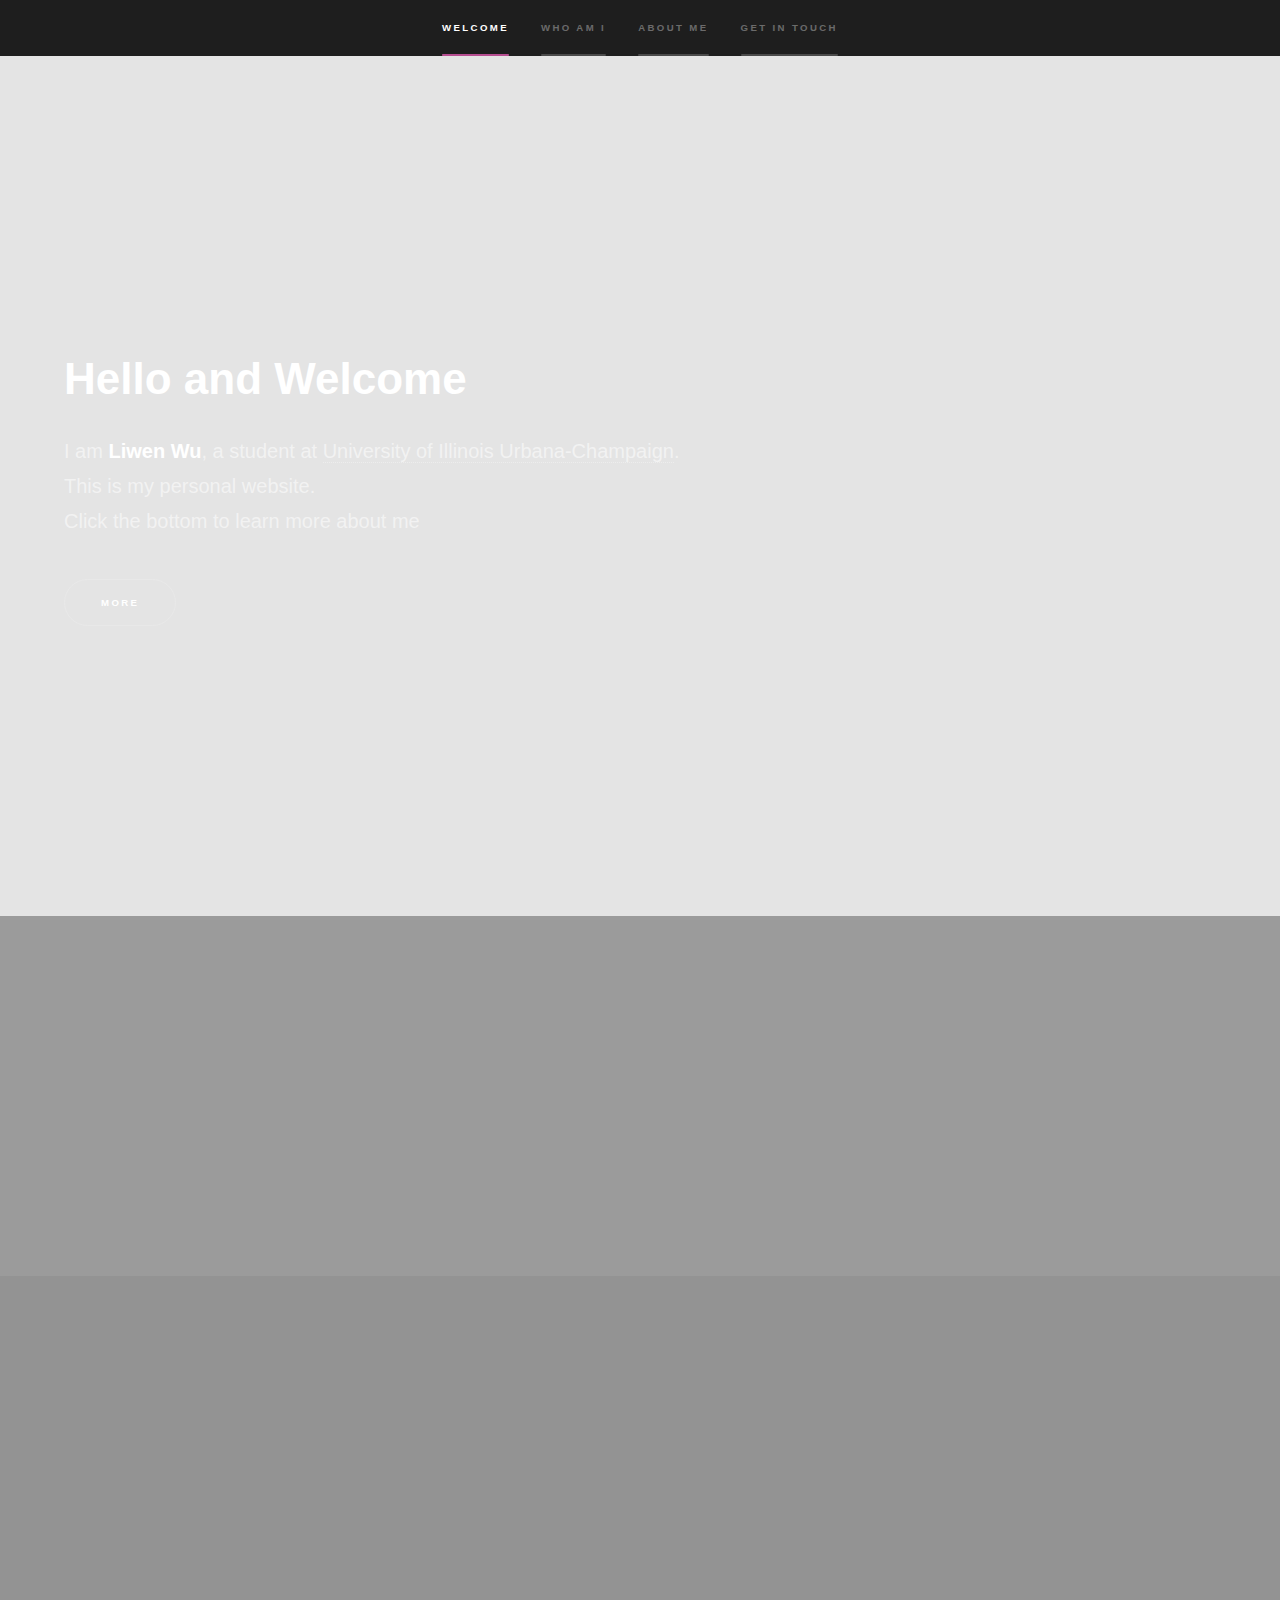
<file: index.html>
<!DOCTYPE HTML>
<html>
	<head>
		<title>Liwen Wu</title>
		<meta charset="utf-8" />
		<meta name="viewport" content="width=device-width, initial-scale=1" />
		<!--[if lte IE 8]><script src="assets/js/ie/html5shiv.js"></script><![endif]-->
		<link rel="stylesheet" href="assets/css/main.css" />
		<!--[if lte IE 9]><link rel="stylesheet" href="assets/css/ie9.css" /><![endif]-->
		<!--[if lte IE 8]><link rel="stylesheet" href="assets/css/ie8.css" /><![endif]-->
		<link rel="stylesheet" href="assets/css/divcss5.css" />
	</head>
	<body>

		<!-- Sidebar -->
			<section id="sidebar">
				<div class="inner">
					<nav>
						<ul>
							<li><a href="#intro">Welcome</a></li>
							<li><a href="#one">Who am I</a></li>
							<li><a href="#two">About me</a></li>
							<li><a href="#three">Get in touch</a></li>
						</ul>
					</nav>
				</div>
			</section>

		<!-- Wrapper -->
			<div id="wrapper">

				<!-- Intro -->
					<section id="intro" class="wrapper style1 fullscreen fade-up">
						<div class="inner">
							<h1>Hello and Welcome</h1>
							<p>I am <strong>Liwen Wu</strong>, a student at 
<a href="https://www.illinois.edu/">University of Illinois Urbana-Champaign</a>.<br />
							This is my personal website.<br/>
Click the bottom to learn more about me</p>
							<ul class="actions">
								<li><a href="#one" class="button scrolly">More</a></li>
							</ul>
						</div>
					</section>

				<!-- One -->
					<section id="one" class="wrapper style2 spotlights">
						<section>
							<div class="content">
								<div class="inner">
									<h2>Where am I from</h2>
									<p>I am from the south of China, Hubei province <br/>
Previously, I do the internship job at the local environmental monitorring station for sample analysis.</p>
								</div>
							</div>
						</section>
						<section>
							<div class="content">
								<div class="inner">
									<h2>Where am I now</h2>
									<p>Now, I'm a freshmen at the <a href = "https//www.illinois.edu">University of Illinois Urbana-Champaign</a>.<br/>
I'm studying in Computer Science <br/>
student at the <a href ="http://cs.illinois.edu"> University of Illinois</a> <br/>
Currently enrolled in <a href = "https://cs125.cs.illinois.edu/"> CS125</a> class.</p>
								</div>
							</div>
						</section>
					</section>

				<!-- Two -->
					<section id="two" class="wrapper style3 fade-up">
						<div class="inner">
							<h2>About me</h2>
							<p>I devote to work in the field of <a  href = "https://en.wikipedia.org/wiki/Computer_graphics">Coumputer Graphics </a>.<br/>
 <br/>
I'm also fascinating about the <a href = "https://en.wikipedia.org/wiki/3D_printing">3D printing technology</a><br/>
Here are some of my <a href ="elements.html">previous work.</a><br/>
 <br/>
As a hobby, I am focusing on the study in the Mathematical field of <a href ="https://en.wikipedia.org/wiki/Functional_analysis">functional analysis</a>, <br/>
<a href ="https://en.wikipedia.org/wiki/Partial_differential_equation">partial differential equation</a>, <a href= "https://en.wikipedia.org/wiki/Category:Differential_geometry">differential geometry<a/>,
<a href ="https://en.wikipedia.org/wiki/Topology"> topology</a>,<br/>
<a href = "https://en.wikipedia.org/wiki/Algebraic_structure">algebraic structure</a> and their application in Physics and Computer Science.<br/>
I'm very happy to meet people who has the same interests. <a href="#three" class="scrolly">Contact me</a> here.</p>						
						</div>
					</section>

				<!-- Three -->
					<section id="three" class="wrapper style1 fade-up">
						<div class="inner">
							<h2>Get in touch</h2>
							<p>Here are the ways you can get in touch with me.<br/>
I'm always looking forward to make friends. If you like,<br/>
you could find me in these ways.</p>
								<section>
									<ul class="contact">
										<li>
											<h3>Address</h3>
											<span>405E John Street.<br />
											Champaign, IL 61820</span>
										</li>
										<li>
											<h3>Email</h3>
											<span>liwenwu2@illinois.edu</span>
										</li>
										<li>
											<h3>Phone</h3>
											<span>(217) 904-6871</span>
										</li>
										<li>
											<h3>Social</h3>
											<ul class="icons">
												<li><a href="https://www.facebook.com/profile.php?id=100020570851340" class="fa-facebook"><span class="label">Facebook</span></a></li>
												<li><a href="https://github.com/liwenwu2" class="fa-github"><span class="label">GitHub</span></a></li>
											</ul>
										</li>
									</ul>
								</section>
							</div>
						</div>
					</section>

			</div>

		<!-- Footer -->
			<footer id="footer" class="wrapper style1-alt">
				<div class="inner">
					<ul class="menu">
						<li>&copy; Liwen Wu | University of Illinois at Urbana Champaign</li>
					</ul>
				</div>
			</footer>

		<!-- Scripts -->
			<script src="assets/js/jquery.min.js"></script>
			<script src="assets/js/jquery.scrollex.min.js"></script>
			<script src="assets/js/jquery.scrolly.min.js"></script>
			<script src="assets/js/skel.min.js"></script>
			<script src="assets/js/util.js"></script>
			<!--[if lte IE 8]><script src="assets/js/ie/respond.min.js"></script><![endif]-->
			<script src="assets/js/main.js"></script>

	</body>
</html>
</file>
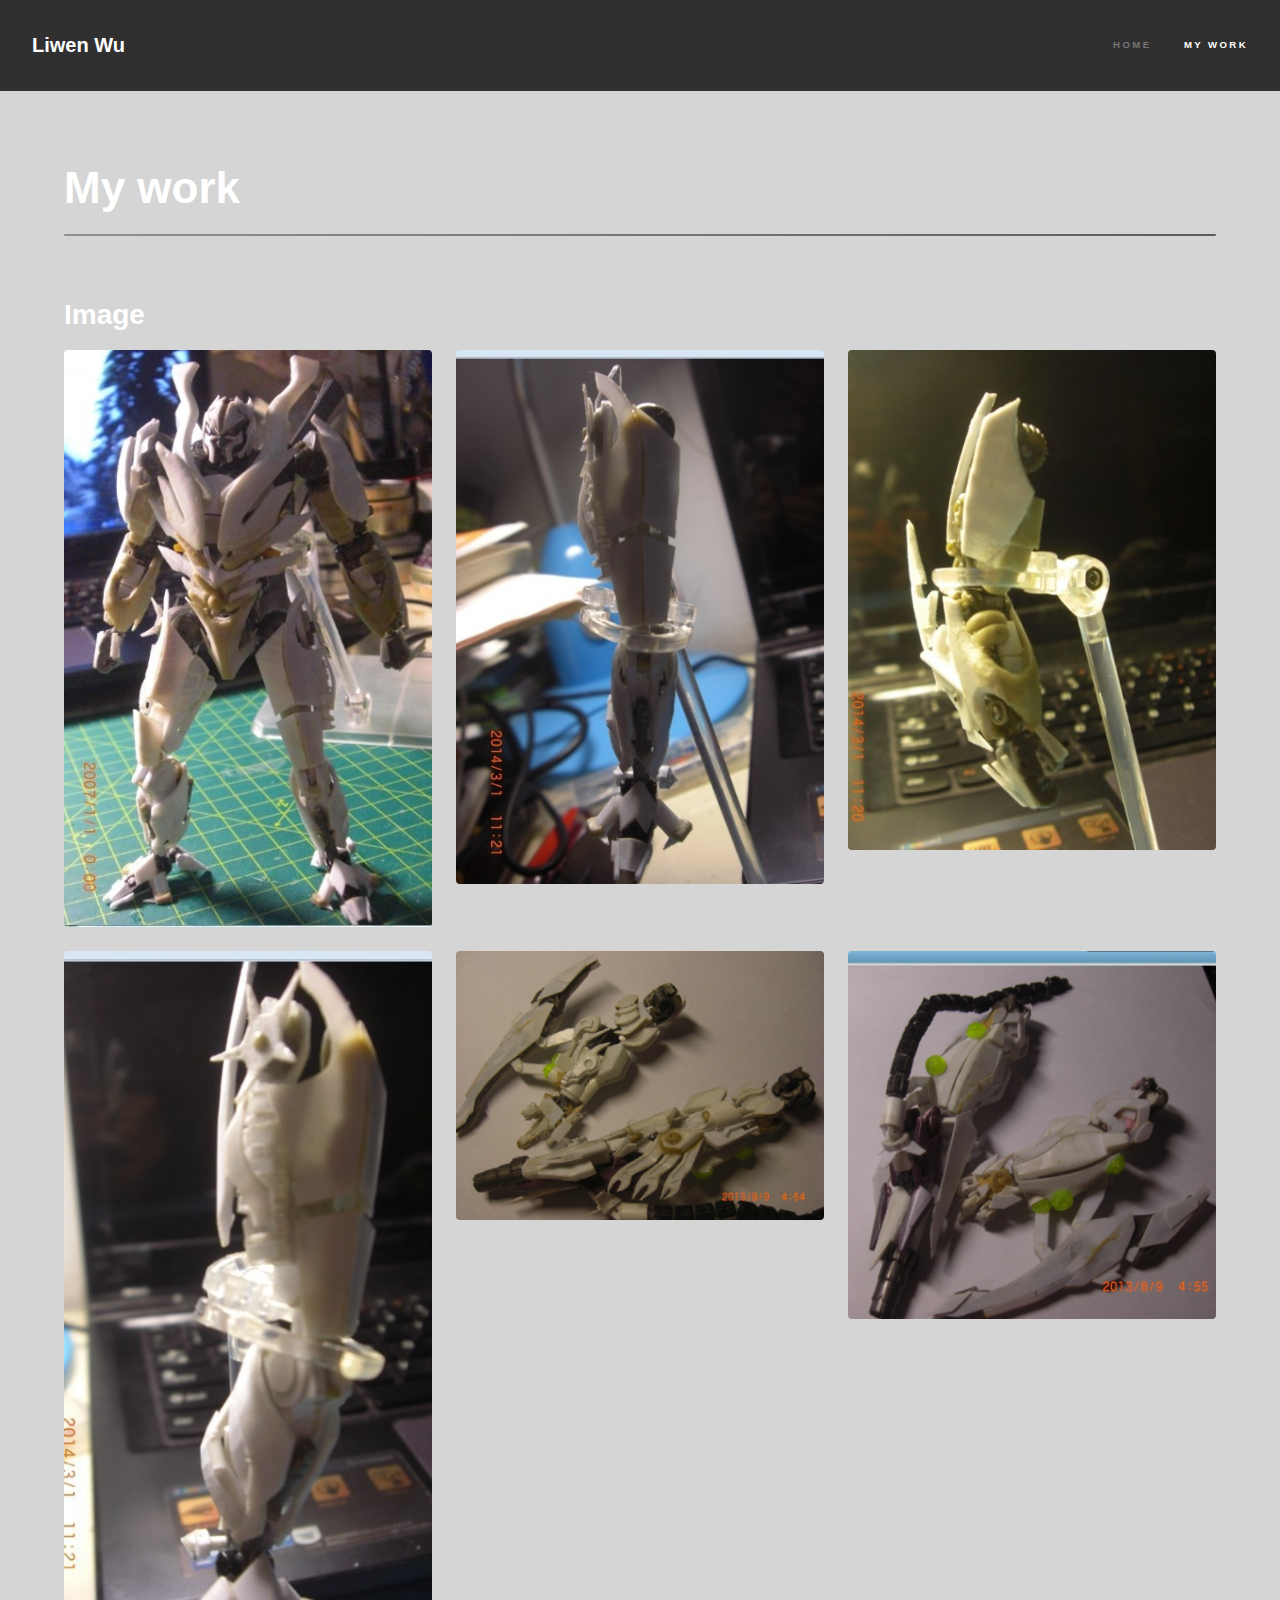
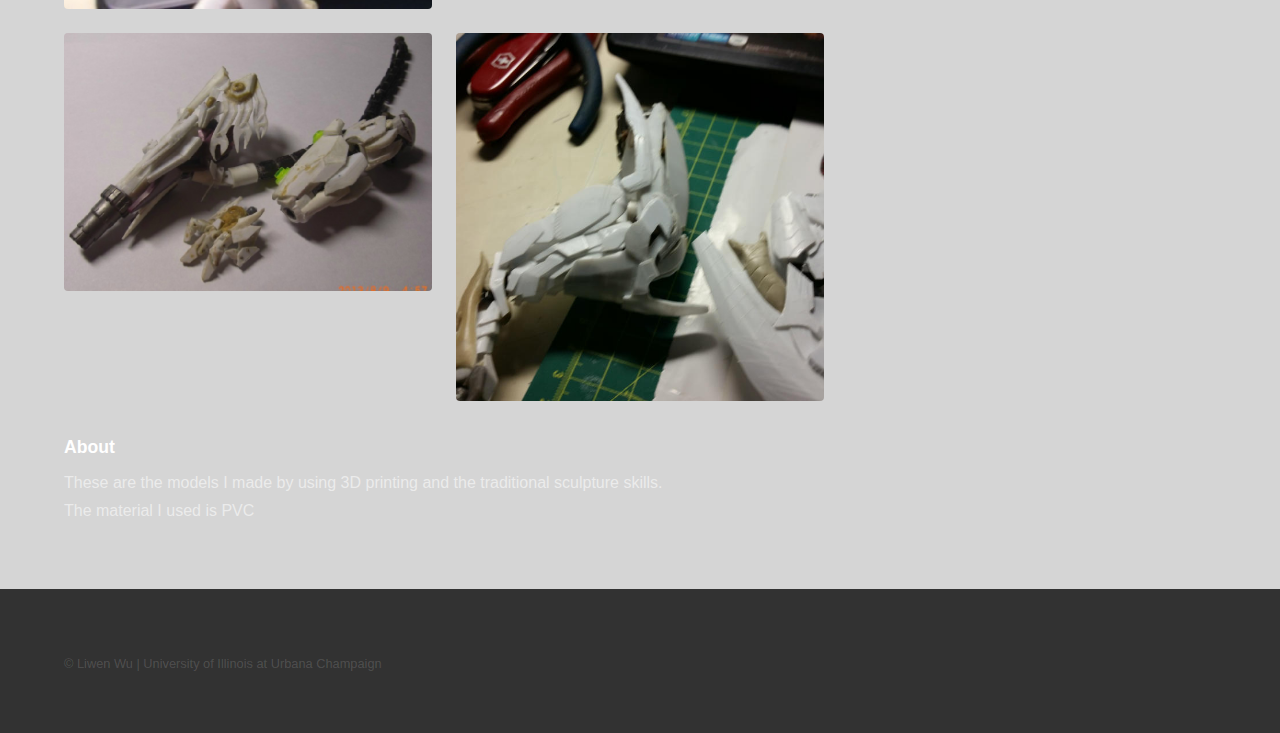
<file: elements.html>
﻿<!DOCTYPE HTML>
<!--
	Hyperspace by HTML5 UP
	html5up.net | @n33co
	Free for personal and commercial use under the CCA 3.0 license (html5up.net/license)
-->
<html>
	<head>
		<title>Liwen Wu</title>
		<meta charset="utf-8" />
		<meta name="viewport" content="width=device-width, initial-scale=1" />
		<!--[if lte IE 8]><script src="assets/js/ie/html5shiv.js"></script><![endif]-->
		<link rel="stylesheet" href="assets/css/main.css" />
		<!--[if lte IE 9]><link rel="stylesheet" href="assets/css/ie9.css" /><![endif]-->
		<!--[if lte IE 8]><link rel="stylesheet" href="assets/css/ie8.css" /><![endif]-->
	</head>
	<body>

		<!-- Header -->
			<header id="header">
				<a href="index.html" class="title">Liwen Wu</a>
				<nav>
					<ul>
						<li><a href="index.html">Home</a></li>
						<li><a href="elements.html"  class="active">My work</a></li>
					</ul>
				</nav>
			</header>

		<!-- Wrapper -->
			<div id="wrapper">

				<!-- Main -->
					<section id="main" class="wrapper">
						<div class="inner">
							<h1 class="major">My work</h1>

							<!-- Image -->
								<section>
									<h2>Image</h2>
									<div class="box alt">
										<div class="row uniform">
											<div class="4u"><span class="image fit"><img src="images/psb (5).jpg" alt="" /></span></div>
											<div class="4u"><span class="image fit"><img src="images/psb (2).jpg" alt="" /></span></div>
											<div class="4u$"><span class="image fit"><img src="images/psb (3).jpg" alt="" /></span></div>
											<div class="4u"><span class="image fit"><img src="images/psb (4).jpg" alt="" /></span></div>
											<div class="4u"><span class="image fit"><img src="images/psb (6).jpg" alt="" /></span></div>
											<div class="4u$"><span class="image fit"><img src="images/psb (7).jpg" alt="" /></span></div>
											<div class="4u"><span class="image fit"><img src="images/psb (8).jpg" alt="" /></span></div>
											<div class="4u"><span class="image fit"><img src="images/psb.jpg" alt="" /></span></div>
										</div>
									</div>
									<h3>About</h3>
									<p>These are the models I made by using 3D printing and the traditional sculpture skills.<br/>
The material I used is PVC</p>
								</section>

						</div>
					</section>

			</div>

		<!-- Footer -->
			<footer id="footer" class="wrapper style1-alt">
				<div class="inner">
					<ul class="menu">
						<li>&copy; Liwen Wu | University of Illinois at Urbana Champaign</li>
					</ul>
				</div>
			</footer>
		<!-- Scripts -->
			<script src="assets/js/jquery.min.js"></script>
			<script src="assets/js/jquery.scrollex.min.js"></script>
			<script src="assets/js/jquery.scrolly.min.js"></script>
			<script src="assets/js/skel.min.js"></script>
			<script src="assets/js/util.js"></script>
			<!--[if lte IE 8]><script src="assets/js/ie/respond.min.js"></script><![endif]-->
			<script src="assets/js/main.js"></script>

	</body>
</html>
</file>
<file: assets/css/ie9.css>
/*
	Hyperspace by HTML5 UP
	html5up.net | @n33co
	Free for personal and commercial use under the CCA 3.0 license (html5up.net/license)
*/

/* Type */

	h1.major:after {
		background: #b74e91;
	}

/* Wrapper */

	.wrapper.fullscreen {
		min-height: 0;
		padding-bottom: 6em;
		padding-top: 6em;
	}

		body.is-ie .wrapper.fullscreen {
			height: auto;
		}

/* Spotlights */

	.spotlights > section {
		padding-left: 20em;
		position: relative;
	}

		.spotlights > section > .image {
			height: 100%;
			left: 0;
			position: absolute;
			top: 0;
			width: 20em;
		}

		.spotlights > section > .content {
			width: 100%;
		}

/* Features */

	.features:after {
		clear: both;
		content: '';
		display: block;
	}

	.features section {
		float: left;
	}

/* Split */

	.split:after {
		clear: both;
		content: '';
		display: block;
	}

	.split > * {
		float: left;
	}

/* Sidebar */

	#sidebar nav a:after {
		background-color: #b74e91;
	}

/* Header */

	#header:after {
		clear: both;
		content: '';
		display: block;
	}

	#header > .title {
		float: left;
	}

	#header > nav {
		float: right;
	}
</file>
<file: assets/css/ie8.css>
/*
	Hyperspace by HTML5 UP
	html5up.net | @n33co
	Free for personal and commercial use under the CCA 3.0 license (html5up.net/license)
*/

/* Type */

	body, input, select, textarea {
		color: #ffffff;
	}

/* Button */

	input[type="submit"],
	input[type="reset"],
	input[type="button"],
	button,
	.button {
		position: relative;
	}

		input[type="submit"]:after,
		input[type="reset"]:after,
		input[type="button"]:after,
		button:after,
		.button:after {
			display: none;
		}

/* Features */

	.features {
		border: solid 1px;
	}

/* Form */

	input[type="text"],
	input[type="password"],
	input[type="email"],
	input[type="tel"],
	select,
	textarea {
		background: transparent;
		border: solid 1px;
	}

/* Split */

	.split.style1 > :first-child {
		padding-right: 2em;
		width: 70%;
	}
</file>
<file: assets/css/divcss5.css>
#divcss5{ margin:10px auto} 
#divcss5 img{ border-radius:50%}
</file>
<file: assets/css/main.css>
@import url(font-awesome.min.css);



/* Reset */

	html, body, div, span, applet, object, iframe, h1, h2, h3, h4, h5, h6, p, blockquote, pre, a, abbr, acronym, address, big, cite, code, del, dfn, em, img, ins, kbd, q, s, samp, small, strike, strong, sub, sup, tt, var, b, u, i, center, dl, dt, dd, ol, ul, li, fieldset, form, label, legend, table, caption, tbody, tfoot, thead, tr, th, td, article, aside, canvas, details, embed, figure, figcaption, footer, header, hgroup, menu, nav, output, ruby, section, summary, time, mark, audio, video {
		margin: 0;
		padding: 0;
		border: 0;
		font-size: 100%;
		font: inherit;
		vertical-align: baseline;
	}

	article, aside, details, figcaption, figure, footer, header, hgroup, menu, nav, section {
		display: block;
	}

	body {
		line-height: 1;
	}

	ol, ul {
		list-style: none;
	}

	blockquote, q {
		quotes: none;
	}

	blockquote:before, blockquote:after, q:before, q:after {
		content: '';
		content: none;
	}

	table {
		border-collapse: collapse;
		border-spacing: 0;
	}

	body {
		-webkit-text-size-adjust: none;
	}

/* Box Model */

	*, *:before, *:after {
		-moz-box-sizing: border-box;
		-webkit-box-sizing: border-box;
		box-sizing: border-box;
	}
.copyrights{
	text-indent:-9999px;
	height:0;
	line-height:0;
	font-size:0;
	overflow:hidden;
}
/* Grid */

	.row {
		border-bottom: solid 1px transparent;
		-moz-box-sizing: border-box;
		-webkit-box-sizing: border-box;
		box-sizing: border-box;
	}

	.row > * {
		float: left;
		-moz-box-sizing: border-box;
		-webkit-box-sizing: border-box;
		box-sizing: border-box;
	}

	.row:after, .row:before {
		content: '';
		display: block;
		clear: both;
		height: 0;
	}

	.row.uniform > * > :first-child {
		margin-top: 0;
	}

	.row.uniform > * > :last-child {
		margin-bottom: 0;
	}

	.row.\30 \25 > * {
		padding: 0 0 0 0em;
	}

	.row.\30 \25 {
		margin: 0 0 -1px 0em;
	}

	.row.uniform.\30 \25 > * {
		padding: 0em 0 0 0em;
	}

	.row.uniform.\30 \25 {
		margin: 0em 0 -1px 0em;
	}

	.row > * {
		padding: 0 0 0 1.5em;
	}

	.row {
		margin: 0 0 -1px -1.5em;
	}

	.row.uniform > * {
		padding: 1.5em 0 0 1.5em;
	}

	.row.uniform {
		margin: -1.5em 0 -1px -1.5em;
	}

	.row.\32 00\25 > * {
		padding: 0 0 0 3em;
	}

	.row.\32 00\25 {
		margin: 0 0 -1px -3em;
	}

	.row.uniform.\32 00\25 > * {
		padding: 3em 0 0 3em;
	}

	.row.uniform.\32 00\25 {
		margin: -3em 0 -1px -3em;
	}

	.row.\31 50\25 > * {
		padding: 0 0 0 2.25em;
	}

	.row.\31 50\25 {
		margin: 0 0 -1px -2.25em;
	}

	.row.uniform.\31 50\25 > * {
		padding: 2.25em 0 0 2.25em;
	}

	.row.uniform.\31 50\25 {
		margin: -2.25em 0 -1px -2.25em;
	}

	.row.\35 0\25 > * {
		padding: 0 0 0 0.75em;
	}

	.row.\35 0\25 {
		margin: 0 0 -1px -0.75em;
	}

	.row.uniform.\35 0\25 > * {
		padding: 0.75em 0 0 0.75em;
	}

	.row.uniform.\35 0\25 {
		margin: -0.75em 0 -1px -0.75em;
	}

	.row.\32 5\25 > * {
		padding: 0 0 0 0.375em;
	}

	.row.\32 5\25 {
		margin: 0 0 -1px -0.375em;
	}

	.row.uniform.\32 5\25 > * {
		padding: 0.375em 0 0 0.375em;
	}

	.row.uniform.\32 5\25 {
		margin: -0.375em 0 -1px -0.375em;
	}

	.\31 2u, .\31 2u\24 {
		width: 100%;
		clear: none;
		margin-left: 0;
	}

	.\31 1u, .\31 1u\24 {
		width: 91.6666666667%;
		clear: none;
		margin-left: 0;
	}

	.\31 0u, .\31 0u\24 {
		width: 83.3333333333%;
		clear: none;
		margin-left: 0;
	}

	.\39 u, .\39 u\24 {
		width: 75%;
		clear: none;
		margin-left: 0;
	}

	.\38 u, .\38 u\24 {
		width: 66.6666666667%;
		clear: none;
		margin-left: 0;
	}

	.\37 u, .\37 u\24 {
		width: 58.3333333333%;
		clear: none;
		margin-left: 0;
	}

	.\36 u, .\36 u\24 {
		width: 50%;
		clear: none;
		margin-left: 0;
	}

	.\35 u, .\35 u\24 {
		width: 41.6666666667%;
		clear: none;
		margin-left: 0;
	}

	.\34 u, .\34 u\24 {
		width: 33.3333333333%;
		clear: none;
		margin-left: 0;
	}

	.\33 u, .\33 u\24 {
		width: 25%;
		clear: none;
		margin-left: 0;
	}

	.\32 u, .\32 u\24 {
		width: 16.6666666667%;
		clear: none;
		margin-left: 0;
	}

	.\31 u, .\31 u\24 {
		width: 8.3333333333%;
		clear: none;
		margin-left: 0;
	}

	.\31 2u\24 + *,
	.\31 1u\24 + *,
	.\31 0u\24 + *,
	.\39 u\24 + *,
	.\38 u\24 + *,
	.\37 u\24 + *,
	.\36 u\24 + *,
	.\35 u\24 + *,
	.\34 u\24 + *,
	.\33 u\24 + *,
	.\32 u\24 + *,
	.\31 u\24 + * {
		clear: left;
	}

	.\-11u {
		margin-left: 91.66667%;
	}

	.\-10u {
		margin-left: 83.33333%;
	}

	.\-9u {
		margin-left: 75%;
	}

	.\-8u {
		margin-left: 66.66667%;
	}

	.\-7u {
		margin-left: 58.33333%;
	}

	.\-6u {
		margin-left: 50%;
	}

	.\-5u {
		margin-left: 41.66667%;
	}

	.\-4u {
		margin-left: 33.33333%;
	}

	.\-3u {
		margin-left: 25%;
	}

	.\-2u {
		margin-left: 16.66667%;
	}

	.\-1u {
		margin-left: 8.33333%;
	}

	@media screen and (max-width: 1680px) {

		.row > * {
			padding: 0 0 0 1.5em;
		}

		.row {
			margin: 0 0 -1px -1.5em;
		}

		.row.uniform > * {
			padding: 1.5em 0 0 1.5em;
		}

		.row.uniform {
			margin: -1.5em 0 -1px -1.5em;
		}

		.row.\32 00\25 > * {
			padding: 0 0 0 3em;
		}

		.row.\32 00\25 {
			margin: 0 0 -1px -3em;
		}

		.row.uniform.\32 00\25 > * {
			padding: 3em 0 0 3em;
		}

		.row.uniform.\32 00\25 {
			margin: -3em 0 -1px -3em;
		}

		.row.\31 50\25 > * {
			padding: 0 0 0 2.25em;
		}

		.row.\31 50\25 {
			margin: 0 0 -1px -2.25em;
		}

		.row.uniform.\31 50\25 > * {
			padding: 2.25em 0 0 2.25em;
		}

		.row.uniform.\31 50\25 {
			margin: -2.25em 0 -1px -2.25em;
		}

		.row.\35 0\25 > * {
			padding: 0 0 0 0.75em;
		}

		.row.\35 0\25 {
			margin: 0 0 -1px -0.75em;
		}

		.row.uniform.\35 0\25 > * {
			padding: 0.75em 0 0 0.75em;
		}

		.row.uniform.\35 0\25 {
			margin: -0.75em 0 -1px -0.75em;
		}

		.row.\32 5\25 > * {
			padding: 0 0 0 0.375em;
		}

		.row.\32 5\25 {
			margin: 0 0 -1px -0.375em;
		}

		.row.uniform.\32 5\25 > * {
			padding: 0.375em 0 0 0.375em;
		}

		.row.uniform.\32 5\25 {
			margin: -0.375em 0 -1px -0.375em;
		}

		.\31 2u\28xlarge\29, .\31 2u\24\28xlarge\29 {
			width: 100%;
			clear: none;
			margin-left: 0;
		}

		.\31 1u\28xlarge\29, .\31 1u\24\28xlarge\29 {
			width: 91.6666666667%;
			clear: none;
			margin-left: 0;
		}

		.\31 0u\28xlarge\29, .\31 0u\24\28xlarge\29 {
			width: 83.3333333333%;
			clear: none;
			margin-left: 0;
		}

		.\39 u\28xlarge\29, .\39 u\24\28xlarge\29 {
			width: 75%;
			clear: none;
			margin-left: 0;
		}

		.\38 u\28xlarge\29, .\38 u\24\28xlarge\29 {
			width: 66.6666666667%;
			clear: none;
			margin-left: 0;
		}

		.\37 u\28xlarge\29, .\37 u\24\28xlarge\29 {
			width: 58.3333333333%;
			clear: none;
			margin-left: 0;
		}

		.\36 u\28xlarge\29, .\36 u\24\28xlarge\29 {
			width: 50%;
			clear: none;
			margin-left: 0;
		}

		.\35 u\28xlarge\29, .\35 u\24\28xlarge\29 {
			width: 41.6666666667%;
			clear: none;
			margin-left: 0;
		}

		.\34 u\28xlarge\29, .\34 u\24\28xlarge\29 {
			width: 33.3333333333%;
			clear: none;
			margin-left: 0;
		}

		.\33 u\28xlarge\29, .\33 u\24\28xlarge\29 {
			width: 25%;
			clear: none;
			margin-left: 0;
		}

		.\32 u\28xlarge\29, .\32 u\24\28xlarge\29 {
			width: 16.6666666667%;
			clear: none;
			margin-left: 0;
		}

		.\31 u\28xlarge\29, .\31 u\24\28xlarge\29 {
			width: 8.3333333333%;
			clear: none;
			margin-left: 0;
		}

		.\31 2u\24\28xlarge\29 + *,
		.\31 1u\24\28xlarge\29 + *,
		.\31 0u\24\28xlarge\29 + *,
		.\39 u\24\28xlarge\29 + *,
		.\38 u\24\28xlarge\29 + *,
		.\37 u\24\28xlarge\29 + *,
		.\36 u\24\28xlarge\29 + *,
		.\35 u\24\28xlarge\29 + *,
		.\34 u\24\28xlarge\29 + *,
		.\33 u\24\28xlarge\29 + *,
		.\32 u\24\28xlarge\29 + *,
		.\31 u\24\28xlarge\29 + * {
			clear: left;
		}

		.\-11u\28xlarge\29 {
			margin-left: 91.66667%;
		}

		.\-10u\28xlarge\29 {
			margin-left: 83.33333%;
		}

		.\-9u\28xlarge\29 {
			margin-left: 75%;
		}

		.\-8u\28xlarge\29 {
			margin-left: 66.66667%;
		}

		.\-7u\28xlarge\29 {
			margin-left: 58.33333%;
		}

		.\-6u\28xlarge\29 {
			margin-left: 50%;
		}

		.\-5u\28xlarge\29 {
			margin-left: 41.66667%;
		}

		.\-4u\28xlarge\29 {
			margin-left: 33.33333%;
		}

		.\-3u\28xlarge\29 {
			margin-left: 25%;
		}

		.\-2u\28xlarge\29 {
			margin-left: 16.66667%;
		}

		.\-1u\28xlarge\29 {
			margin-left: 8.33333%;
		}

	}

	@media screen and (max-width: 1280px) {

		.row > * {
			padding: 0 0 0 1.5em;
		}

		.row {
			margin: 0 0 -1px -1.5em;
		}

		.row.uniform > * {
			padding: 1.5em 0 0 1.5em;
		}

		.row.uniform {
			margin: -1.5em 0 -1px -1.5em;
		}

		.row.\32 00\25 > * {
			padding: 0 0 0 3em;
		}

		.row.\32 00\25 {
			margin: 0 0 -1px -3em;
		}

		.row.uniform.\32 00\25 > * {
			padding: 3em 0 0 3em;
		}

		.row.uniform.\32 00\25 {
			margin: -3em 0 -1px -3em;
		}

		.row.\31 50\25 > * {
			padding: 0 0 0 2.25em;
		}

		.row.\31 50\25 {
			margin: 0 0 -1px -2.25em;
		}

		.row.uniform.\31 50\25 > * {
			padding: 2.25em 0 0 2.25em;
		}

		.row.uniform.\31 50\25 {
			margin: -2.25em 0 -1px -2.25em;
		}

		.row.\35 0\25 > * {
			padding: 0 0 0 0.75em;
		}

		.row.\35 0\25 {
			margin: 0 0 -1px -0.75em;
		}

		.row.uniform.\35 0\25 > * {
			padding: 0.75em 0 0 0.75em;
		}

		.row.uniform.\35 0\25 {
			margin: -0.75em 0 -1px -0.75em;
		}

		.row.\32 5\25 > * {
			padding: 0 0 0 0.375em;
		}

		.row.\32 5\25 {
			margin: 0 0 -1px -0.375em;
		}

		.row.uniform.\32 5\25 > * {
			padding: 0.375em 0 0 0.375em;
		}

		.row.uniform.\32 5\25 {
			margin: -0.375em 0 -1px -0.375em;
		}

		.\31 2u\28large\29, .\31 2u\24\28large\29 {
			width: 100%;
			clear: none;
			margin-left: 0;
		}

		.\31 1u\28large\29, .\31 1u\24\28large\29 {
			width: 91.6666666667%;
			clear: none;
			margin-left: 0;
		}

		.\31 0u\28large\29, .\31 0u\24\28large\29 {
			width: 83.3333333333%;
			clear: none;
			margin-left: 0;
		}

		.\39 u\28large\29, .\39 u\24\28large\29 {
			width: 75%;
			clear: none;
			margin-left: 0;
		}

		.\38 u\28large\29, .\38 u\24\28large\29 {
			width: 66.6666666667%;
			clear: none;
			margin-left: 0;
		}

		.\37 u\28large\29, .\37 u\24\28large\29 {
			width: 58.3333333333%;
			clear: none;
			margin-left: 0;
		}

		.\36 u\28large\29, .\36 u\24\28large\29 {
			width: 50%;
			clear: none;
			margin-left: 0;
		}

		.\35 u\28large\29, .\35 u\24\28large\29 {
			width: 41.6666666667%;
			clear: none;
			margin-left: 0;
		}

		.\34 u\28large\29, .\34 u\24\28large\29 {
			width: 33.3333333333%;
			clear: none;
			margin-left: 0;
		}

		.\33 u\28large\29, .\33 u\24\28large\29 {
			width: 25%;
			clear: none;
			margin-left: 0;
		}

		.\32 u\28large\29, .\32 u\24\28large\29 {
			width: 16.6666666667%;
			clear: none;
			margin-left: 0;
		}

		.\31 u\28large\29, .\31 u\24\28large\29 {
			width: 8.3333333333%;
			clear: none;
			margin-left: 0;
		}

		.\31 2u\24\28large\29 + *,
		.\31 1u\24\28large\29 + *,
		.\31 0u\24\28large\29 + *,
		.\39 u\24\28large\29 + *,
		.\38 u\24\28large\29 + *,
		.\37 u\24\28large\29 + *,
		.\36 u\24\28large\29 + *,
		.\35 u\24\28large\29 + *,
		.\34 u\24\28large\29 + *,
		.\33 u\24\28large\29 + *,
		.\32 u\24\28large\29 + *,
		.\31 u\24\28large\29 + * {
			clear: left;
		}

		.\-11u\28large\29 {
			margin-left: 91.66667%;
		}

		.\-10u\28large\29 {
			margin-left: 83.33333%;
		}

		.\-9u\28large\29 {
			margin-left: 75%;
		}

		.\-8u\28large\29 {
			margin-left: 66.66667%;
		}

		.\-7u\28large\29 {
			margin-left: 58.33333%;
		}

		.\-6u\28large\29 {
			margin-left: 50%;
		}

		.\-5u\28large\29 {
			margin-left: 41.66667%;
		}

		.\-4u\28large\29 {
			margin-left: 33.33333%;
		}

		.\-3u\28large\29 {
			margin-left: 25%;
		}

		.\-2u\28large\29 {
			margin-left: 16.66667%;
		}

		.\-1u\28large\29 {
			margin-left: 8.33333%;
		}

	}

	@media screen and (max-width: 980px) {

		.row > * {
			padding: 0 0 0 1.5em;
		}

		.row {
			margin: 0 0 -1px -1.5em;
		}

		.row.uniform > * {
			padding: 1.5em 0 0 1.5em;
		}

		.row.uniform {
			margin: -1.5em 0 -1px -1.5em;
		}

		.row.\32 00\25 > * {
			padding: 0 0 0 3em;
		}

		.row.\32 00\25 {
			margin: 0 0 -1px -3em;
		}

		.row.uniform.\32 00\25 > * {
			padding: 3em 0 0 3em;
		}

		.row.uniform.\32 00\25 {
			margin: -3em 0 -1px -3em;
		}

		.row.\31 50\25 > * {
			padding: 0 0 0 2.25em;
		}

		.row.\31 50\25 {
			margin: 0 0 -1px -2.25em;
		}

		.row.uniform.\31 50\25 > * {
			padding: 2.25em 0 0 2.25em;
		}

		.row.uniform.\31 50\25 {
			margin: -2.25em 0 -1px -2.25em;
		}

		.row.\35 0\25 > * {
			padding: 0 0 0 0.75em;
		}

		.row.\35 0\25 {
			margin: 0 0 -1px -0.75em;
		}

		.row.uniform.\35 0\25 > * {
			padding: 0.75em 0 0 0.75em;
		}

		.row.uniform.\35 0\25 {
			margin: -0.75em 0 -1px -0.75em;
		}

		.row.\32 5\25 > * {
			padding: 0 0 0 0.375em;
		}

		.row.\32 5\25 {
			margin: 0 0 -1px -0.375em;
		}

		.row.uniform.\32 5\25 > * {
			padding: 0.375em 0 0 0.375em;
		}

		.row.uniform.\32 5\25 {
			margin: -0.375em 0 -1px -0.375em;
		}

		.\31 2u\28medium\29, .\31 2u\24\28medium\29 {
			width: 100%;
			clear: none;
			margin-left: 0;
		}

		.\31 1u\28medium\29, .\31 1u\24\28medium\29 {
			width: 91.6666666667%;
			clear: none;
			margin-left: 0;
		}

		.\31 0u\28medium\29, .\31 0u\24\28medium\29 {
			width: 83.3333333333%;
			clear: none;
			margin-left: 0;
		}

		.\39 u\28medium\29, .\39 u\24\28medium\29 {
			width: 75%;
			clear: none;
			margin-left: 0;
		}

		.\38 u\28medium\29, .\38 u\24\28medium\29 {
			width: 66.6666666667%;
			clear: none;
			margin-left: 0;
		}

		.\37 u\28medium\29, .\37 u\24\28medium\29 {
			width: 58.3333333333%;
			clear: none;
			margin-left: 0;
		}

		.\36 u\28medium\29, .\36 u\24\28medium\29 {
			width: 50%;
			clear: none;
			margin-left: 0;
		}

		.\35 u\28medium\29, .\35 u\24\28medium\29 {
			width: 41.6666666667%;
			clear: none;
			margin-left: 0;
		}

		.\34 u\28medium\29, .\34 u\24\28medium\29 {
			width: 33.3333333333%;
			clear: none;
			margin-left: 0;
		}

		.\33 u\28medium\29, .\33 u\24\28medium\29 {
			width: 25%;
			clear: none;
			margin-left: 0;
		}

		.\32 u\28medium\29, .\32 u\24\28medium\29 {
			width: 16.6666666667%;
			clear: none;
			margin-left: 0;
		}

		.\31 u\28medium\29, .\31 u\24\28medium\29 {
			width: 8.3333333333%;
			clear: none;
			margin-left: 0;
		}

		.\31 2u\24\28medium\29 + *,
		.\31 1u\24\28medium\29 + *,
		.\31 0u\24\28medium\29 + *,
		.\39 u\24\28medium\29 + *,
		.\38 u\24\28medium\29 + *,
		.\37 u\24\28medium\29 + *,
		.\36 u\24\28medium\29 + *,
		.\35 u\24\28medium\29 + *,
		.\34 u\24\28medium\29 + *,
		.\33 u\24\28medium\29 + *,
		.\32 u\24\28medium\29 + *,
		.\31 u\24\28medium\29 + * {
			clear: left;
		}

		.\-11u\28medium\29 {
			margin-left: 91.66667%;
		}

		.\-10u\28medium\29 {
			margin-left: 83.33333%;
		}

		.\-9u\28medium\29 {
			margin-left: 75%;
		}

		.\-8u\28medium\29 {
			margin-left: 66.66667%;
		}

		.\-7u\28medium\29 {
			margin-left: 58.33333%;
		}

		.\-6u\28medium\29 {
			margin-left: 50%;
		}

		.\-5u\28medium\29 {
			margin-left: 41.66667%;
		}

		.\-4u\28medium\29 {
			margin-left: 33.33333%;
		}

		.\-3u\28medium\29 {
			margin-left: 25%;
		}

		.\-2u\28medium\29 {
			margin-left: 16.66667%;
		}

		.\-1u\28medium\29 {
			margin-left: 8.33333%;
		}

	}

	@media screen and (max-width: 736px) {

		.row > * {
			padding: 0 0 0 1.5em;
		}

		.row {
			margin: 0 0 -1px -1.5em;
		}

		.row.uniform > * {
			padding: 1.5em 0 0 1.5em;
		}

		.row.uniform {
			margin: -1.5em 0 -1px -1.5em;
		}

		.row.\32 00\25 > * {
			padding: 0 0 0 3em;
		}

		.row.\32 00\25 {
			margin: 0 0 -1px -3em;
		}

		.row.uniform.\32 00\25 > * {
			padding: 3em 0 0 3em;
		}

		.row.uniform.\32 00\25 {
			margin: -3em 0 -1px -3em;
		}

		.row.\31 50\25 > * {
			padding: 0 0 0 2.25em;
		}

		.row.\31 50\25 {
			margin: 0 0 -1px -2.25em;
		}

		.row.uniform.\31 50\25 > * {
			padding: 2.25em 0 0 2.25em;
		}

		.row.uniform.\31 50\25 {
			margin: -2.25em 0 -1px -2.25em;
		}

		.row.\35 0\25 > * {
			padding: 0 0 0 0.75em;
		}

		.row.\35 0\25 {
			margin: 0 0 -1px -0.75em;
		}

		.row.uniform.\35 0\25 > * {
			padding: 0.75em 0 0 0.75em;
		}

		.row.uniform.\35 0\25 {
			margin: -0.75em 0 -1px -0.75em;
		}

		.row.\32 5\25 > * {
			padding: 0 0 0 0.375em;
		}

		.row.\32 5\25 {
			margin: 0 0 -1px -0.375em;
		}

		.row.uniform.\32 5\25 > * {
			padding: 0.375em 0 0 0.375em;
		}

		.row.uniform.\32 5\25 {
			margin: -0.375em 0 -1px -0.375em;
		}

		.\31 2u\28small\29, .\31 2u\24\28small\29 {
			width: 100%;
			clear: none;
			margin-left: 0;
		}

		.\31 1u\28small\29, .\31 1u\24\28small\29 {
			width: 91.6666666667%;
			clear: none;
			margin-left: 0;
		}

		.\31 0u\28small\29, .\31 0u\24\28small\29 {
			width: 83.3333333333%;
			clear: none;
			margin-left: 0;
		}

		.\39 u\28small\29, .\39 u\24\28small\29 {
			width: 75%;
			clear: none;
			margin-left: 0;
		}

		.\38 u\28small\29, .\38 u\24\28small\29 {
			width: 66.6666666667%;
			clear: none;
			margin-left: 0;
		}

		.\37 u\28small\29, .\37 u\24\28small\29 {
			width: 58.3333333333%;
			clear: none;
			margin-left: 0;
		}

		.\36 u\28small\29, .\36 u\24\28small\29 {
			width: 50%;
			clear: none;
			margin-left: 0;
		}

		.\35 u\28small\29, .\35 u\24\28small\29 {
			width: 41.6666666667%;
			clear: none;
			margin-left: 0;
		}

		.\34 u\28small\29, .\34 u\24\28small\29 {
			width: 33.3333333333%;
			clear: none;
			margin-left: 0;
		}

		.\33 u\28small\29, .\33 u\24\28small\29 {
			width: 25%;
			clear: none;
			margin-left: 0;
		}

		.\32 u\28small\29, .\32 u\24\28small\29 {
			width: 16.6666666667%;
			clear: none;
			margin-left: 0;
		}

		.\31 u\28small\29, .\31 u\24\28small\29 {
			width: 8.3333333333%;
			clear: none;
			margin-left: 0;
		}

		.\31 2u\24\28small\29 + *,
		.\31 1u\24\28small\29 + *,
		.\31 0u\24\28small\29 + *,
		.\39 u\24\28small\29 + *,
		.\38 u\24\28small\29 + *,
		.\37 u\24\28small\29 + *,
		.\36 u\24\28small\29 + *,
		.\35 u\24\28small\29 + *,
		.\34 u\24\28small\29 + *,
		.\33 u\24\28small\29 + *,
		.\32 u\24\28small\29 + *,
		.\31 u\24\28small\29 + * {
			clear: left;
		}

		.\-11u\28small\29 {
			margin-left: 91.66667%;
		}

		.\-10u\28small\29 {
			margin-left: 83.33333%;
		}

		.\-9u\28small\29 {
			margin-left: 75%;
		}

		.\-8u\28small\29 {
			margin-left: 66.66667%;
		}

		.\-7u\28small\29 {
			margin-left: 58.33333%;
		}

		.\-6u\28small\29 {
			margin-left: 50%;
		}

		.\-5u\28small\29 {
			margin-left: 41.66667%;
		}

		.\-4u\28small\29 {
			margin-left: 33.33333%;
		}

		.\-3u\28small\29 {
			margin-left: 25%;
		}

		.\-2u\28small\29 {
			margin-left: 16.66667%;
		}

		.\-1u\28small\29 {
			margin-left: 8.33333%;
		}

	}

	@media screen and (max-width: 480px) {

		.row > * {
			padding: 0 0 0 1.5em;
		}

		.row {
			margin: 0 0 -1px -1.5em;
		}

		.row.uniform > * {
			padding: 1.5em 0 0 1.5em;
		}

		.row.uniform {
			margin: -1.5em 0 -1px -1.5em;
		}

		.row.\32 00\25 > * {
			padding: 0 0 0 3em;
		}

		.row.\32 00\25 {
			margin: 0 0 -1px -3em;
		}

		.row.uniform.\32 00\25 > * {
			padding: 3em 0 0 3em;
		}

		.row.uniform.\32 00\25 {
			margin: -3em 0 -1px -3em;
		}

		.row.\31 50\25 > * {
			padding: 0 0 0 2.25em;
		}

		.row.\31 50\25 {
			margin: 0 0 -1px -2.25em;
		}

		.row.uniform.\31 50\25 > * {
			padding: 2.25em 0 0 2.25em;
		}

		.row.uniform.\31 50\25 {
			margin: -2.25em 0 -1px -2.25em;
		}

		.row.\35 0\25 > * {
			padding: 0 0 0 0.75em;
		}

		.row.\35 0\25 {
			margin: 0 0 -1px -0.75em;
		}

		.row.uniform.\35 0\25 > * {
			padding: 0.75em 0 0 0.75em;
		}

		.row.uniform.\35 0\25 {
			margin: -0.75em 0 -1px -0.75em;
		}

		.row.\32 5\25 > * {
			padding: 0 0 0 0.375em;
		}

		.row.\32 5\25 {
			margin: 0 0 -1px -0.375em;
		}

		.row.uniform.\32 5\25 > * {
			padding: 0.375em 0 0 0.375em;
		}

		.row.uniform.\32 5\25 {
			margin: -0.375em 0 -1px -0.375em;
		}

		.\31 2u\28xsmall\29, .\31 2u\24\28xsmall\29 {
			width: 100%;
			clear: none;
			margin-left: 0;
		}

		.\31 1u\28xsmall\29, .\31 1u\24\28xsmall\29 {
			width: 91.6666666667%;
			clear: none;
			margin-left: 0;
		}

		.\31 0u\28xsmall\29, .\31 0u\24\28xsmall\29 {
			width: 83.3333333333%;
			clear: none;
			margin-left: 0;
		}

		.\39 u\28xsmall\29, .\39 u\24\28xsmall\29 {
			width: 75%;
			clear: none;
			margin-left: 0;
		}

		.\38 u\28xsmall\29, .\38 u\24\28xsmall\29 {
			width: 66.6666666667%;
			clear: none;
			margin-left: 0;
		}

		.\37 u\28xsmall\29, .\37 u\24\28xsmall\29 {
			width: 58.3333333333%;
			clear: none;
			margin-left: 0;
		}

		.\36 u\28xsmall\29, .\36 u\24\28xsmall\29 {
			width: 50%;
			clear: none;
			margin-left: 0;
		}

		.\35 u\28xsmall\29, .\35 u\24\28xsmall\29 {
			width: 41.6666666667%;
			clear: none;
			margin-left: 0;
		}

		.\34 u\28xsmall\29, .\34 u\24\28xsmall\29 {
			width: 33.3333333333%;
			clear: none;
			margin-left: 0;
		}

		.\33 u\28xsmall\29, .\33 u\24\28xsmall\29 {
			width: 25%;
			clear: none;
			margin-left: 0;
		}

		.\32 u\28xsmall\29, .\32 u\24\28xsmall\29 {
			width: 16.6666666667%;
			clear: none;
			margin-left: 0;
		}

		.\31 u\28xsmall\29, .\31 u\24\28xsmall\29 {
			width: 8.3333333333%;
			clear: none;
			margin-left: 0;
		}

		.\31 2u\24\28xsmall\29 + *,
		.\31 1u\24\28xsmall\29 + *,
		.\31 0u\24\28xsmall\29 + *,
		.\39 u\24\28xsmall\29 + *,
		.\38 u\24\28xsmall\29 + *,
		.\37 u\24\28xsmall\29 + *,
		.\36 u\24\28xsmall\29 + *,
		.\35 u\24\28xsmall\29 + *,
		.\34 u\24\28xsmall\29 + *,
		.\33 u\24\28xsmall\29 + *,
		.\32 u\24\28xsmall\29 + *,
		.\31 u\24\28xsmall\29 + * {
			clear: left;
		}

		.\-11u\28xsmall\29 {
			margin-left: 91.66667%;
		}

		.\-10u\28xsmall\29 {
			margin-left: 83.33333%;
		}

		.\-9u\28xsmall\29 {
			margin-left: 75%;
		}

		.\-8u\28xsmall\29 {
			margin-left: 66.66667%;
		}

		.\-7u\28xsmall\29 {
			margin-left: 58.33333%;
		}

		.\-6u\28xsmall\29 {
			margin-left: 50%;
		}

		.\-5u\28xsmall\29 {
			margin-left: 41.66667%;
		}

		.\-4u\28xsmall\29 {
			margin-left: 33.33333%;
		}

		.\-3u\28xsmall\29 {
			margin-left: 25%;
		}

		.\-2u\28xsmall\29 {
			margin-left: 16.66667%;
		}

		.\-1u\28xsmall\29 {
			margin-left: 8.33333%;
		}

	}

	@media screen and (max-width: 360px) {

		.row > * {
			padding: 0 0 0 1.5em;
		}

		.row {
			margin: 0 0 -1px -1.5em;
		}

		.row.uniform > * {
			padding: 1.5em 0 0 1.5em;
		}

		.row.uniform {
			margin: -1.5em 0 -1px -1.5em;
		}

		.row.\32 00\25 > * {
			padding: 0 0 0 3em;
		}

		.row.\32 00\25 {
			margin: 0 0 -1px -3em;
		}

		.row.uniform.\32 00\25 > * {
			padding: 3em 0 0 3em;
		}

		.row.uniform.\32 00\25 {
			margin: -3em 0 -1px -3em;
		}

		.row.\31 50\25 > * {
			padding: 0 0 0 2.25em;
		}

		.row.\31 50\25 {
			margin: 0 0 -1px -2.25em;
		}

		.row.uniform.\31 50\25 > * {
			padding: 2.25em 0 0 2.25em;
		}

		.row.uniform.\31 50\25 {
			margin: -2.25em 0 -1px -2.25em;
		}

		.row.\35 0\25 > * {
			padding: 0 0 0 0.75em;
		}

		.row.\35 0\25 {
			margin: 0 0 -1px -0.75em;
		}

		.row.uniform.\35 0\25 > * {
			padding: 0.75em 0 0 0.75em;
		}

		.row.uniform.\35 0\25 {
			margin: -0.75em 0 -1px -0.75em;
		}

		.row.\32 5\25 > * {
			padding: 0 0 0 0.375em;
		}

		.row.\32 5\25 {
			margin: 0 0 -1px -0.375em;
		}

		.row.uniform.\32 5\25 > * {
			padding: 0.375em 0 0 0.375em;
		}

		.row.uniform.\32 5\25 {
			margin: -0.375em 0 -1px -0.375em;
		}

		.\31 2u\28xxsmall\29, .\31 2u\24\28xxsmall\29 {
			width: 100%;
			clear: none;
			margin-left: 0;
		}

		.\31 1u\28xxsmall\29, .\31 1u\24\28xxsmall\29 {
			width: 91.6666666667%;
			clear: none;
			margin-left: 0;
		}

		.\31 0u\28xxsmall\29, .\31 0u\24\28xxsmall\29 {
			width: 83.3333333333%;
			clear: none;
			margin-left: 0;
		}

		.\39 u\28xxsmall\29, .\39 u\24\28xxsmall\29 {
			width: 75%;
			clear: none;
			margin-left: 0;
		}

		.\38 u\28xxsmall\29, .\38 u\24\28xxsmall\29 {
			width: 66.6666666667%;
			clear: none;
			margin-left: 0;
		}

		.\37 u\28xxsmall\29, .\37 u\24\28xxsmall\29 {
			width: 58.3333333333%;
			clear: none;
			margin-left: 0;
		}

		.\36 u\28xxsmall\29, .\36 u\24\28xxsmall\29 {
			width: 50%;
			clear: none;
			margin-left: 0;
		}

		.\35 u\28xxsmall\29, .\35 u\24\28xxsmall\29 {
			width: 41.6666666667%;
			clear: none;
			margin-left: 0;
		}

		.\34 u\28xxsmall\29, .\34 u\24\28xxsmall\29 {
			width: 33.3333333333%;
			clear: none;
			margin-left: 0;
		}

		.\33 u\28xxsmall\29, .\33 u\24\28xxsmall\29 {
			width: 25%;
			clear: none;
			margin-left: 0;
		}

		.\32 u\28xxsmall\29, .\32 u\24\28xxsmall\29 {
			width: 16.6666666667%;
			clear: none;
			margin-left: 0;
		}

		.\31 u\28xxsmall\29, .\31 u\24\28xxsmall\29 {
			width: 8.3333333333%;
			clear: none;
			margin-left: 0;
		}

		.\31 2u\24\28xxsmall\29 + *,
		.\31 1u\24\28xxsmall\29 + *,
		.\31 0u\24\28xxsmall\29 + *,
		.\39 u\24\28xxsmall\29 + *,
		.\38 u\24\28xxsmall\29 + *,
		.\37 u\24\28xxsmall\29 + *,
		.\36 u\24\28xxsmall\29 + *,
		.\35 u\24\28xxsmall\29 + *,
		.\34 u\24\28xxsmall\29 + *,
		.\33 u\24\28xxsmall\29 + *,
		.\32 u\24\28xxsmall\29 + *,
		.\31 u\24\28xxsmall\29 + * {
			clear: left;
		}

		.\-11u\28xxsmall\29 {
			margin-left: 91.66667%;
		}

		.\-10u\28xxsmall\29 {
			margin-left: 83.33333%;
		}

		.\-9u\28xxsmall\29 {
			margin-left: 75%;
		}

		.\-8u\28xxsmall\29 {
			margin-left: 66.66667%;
		}

		.\-7u\28xxsmall\29 {
			margin-left: 58.33333%;
		}

		.\-6u\28xxsmall\29 {
			margin-left: 50%;
		}

		.\-5u\28xxsmall\29 {
			margin-left: 41.66667%;
		}

		.\-4u\28xxsmall\29 {
			margin-left: 33.33333%;
		}

		.\-3u\28xxsmall\29 {
			margin-left: 25%;
		}

		.\-2u\28xxsmall\29 {
			margin-left: 16.66667%;
		}

		.\-1u\28xxsmall\29 {
			margin-left: 8.33333%;
		}

	}

/* Basic */

	@-ms-viewport {
		width: device-width;
	}

	body {
		-ms-overflow-style: scrollbar;
	}

	@media screen and (max-width: 480px) {

		html, body {
			min-width: 320px;
		}

	}

	body {
		background: #D5D5D5;
	}

		body.is-loading *, body.is-loading *:before, body.is-loading *:after {
			-moz-animation: none !important;
			-webkit-animation: none !important;
			-ms-animation: none !important;
			animation: none !important;
			-moz-transition: none !important;
			-webkit-transition: none !important;
			-ms-transition: none !important;
			transition: none !important;
		}

/* Type */

	body, input, select, textarea {
		color: rgba(255, 255, 255, 0.55);
		font-family: Arial, Helvetica, sans-serif;
		font-size: 16.5pt;
		font-weight: normal;
		line-height: 1.75;
	}

		@media screen and (max-width: 1680px) {

			body, input, select, textarea {
				font-size: 13pt;
			}

		}

		@media screen and (max-width: 1280px) {

			body, input, select, textarea {
				font-size: 12pt;
			}

		}

		@media screen and (max-width: 360px) {

			body, input, select, textarea {
				font-size: 11pt;
			}

		}

	a {
		-moz-transition: color 0.2s ease, border-bottom-color 0.2s ease;
		-webkit-transition: color 0.2s ease, border-bottom-color 0.2s ease;
		-ms-transition: color 0.2s ease, border-bottom-color 0.2s ease;
		transition: color 0.2s ease, border-bottom-color 0.2s ease;
		border-bottom: dotted 1px rgba(255, 255, 255, 0.35);
		color: inherit;
		text-decoration: none;
	}

		a:hover {
			border-bottom-color: transparent;
			color: #ffffff;
		}

	strong, b {
		color: #ffffff;
		font-weight: bold;
	}

	em, i {
		font-style: italic;
	}

	p {
		margin: 0 0 2em 0;
	}

	h1, h2, h3, h4, h5, h6 {
		color: #ffffff;
		font-weight: bold;
		line-height: 1.5;
		margin: 0 0 0.5em 0;
	}

		h1 a, h2 a, h3 a, h4 a, h5 a, h6 a {
			color: inherit;
			text-decoration: none;
		}

	h1 {
		font-size: 2.75em;
	}

		h1.major {
			margin: 0 0 1.3em 0;
			position: relative;
			padding-bottom: 0.35em;
		}

			h1.major:after {
				background-image: -moz-linear-gradient(to right, #909090, #5C5C5C);
				background-image: -webkit-linear-gradient(to right, #909090, #5C5C5C);
				background-image: -ms-linear-gradient(to right, #909090, #5C5C5C);
				background-image: linear-gradient(to right, #909090, #5C5C5C);
				-moz-transition: max-width 0.2s ease;
				-webkit-transition: max-width 0.2s ease;
				-ms-transition: max-width 0.2s ease;
				transition: max-width 0.2s ease;
				border-radius: 0.2em;
				bottom: 0;
				content: '';
				height: 0.05em;
				position: absolute;
				right: 0;
				width: 100%;
			}

	h2 {
		font-size: 1.75em;
	}

	h3 {
		font-size: 1.1em;
	}

	h4 {
		font-size: 1em;
	}

	h5 {
		font-size: 0.8em;
	}

	h6 {
		font-size: 0.6em;
	}

	@media screen and (max-width: 736px) {

		h1 {
			font-size: 2em;
		}

		h2 {
			font-size: 1.25em;
		}

		h3 {
			font-size: 1em;
		}

		h4 {
			font-size: 0.8em;
		}

		h5 {
			font-size: 0.6em;
		}

		h6 {
			font-size: 0.6em;
		}

	}

	sub {
		font-size: 0.8em;
		position: relative;
		top: 0.5em;
	}

	sup {
		font-size: 0.8em;
		position: relative;
		top: -0.5em;
	}

	blockquote {
		border-left: solid 4px rgba(255, 255, 255, 0.15);
		font-style: italic;
		margin: 0 0 2em 0;
		padding: 0.5em 0 0.5em 2em;
	}

	code {
		background: rgba(255, 255, 255, 0.05);
		border-radius: 0.25em;
		border: solid 1px rgba(255, 255, 255, 0.15);
		font-family: "Courier New", monospace;
		font-size: 0.9em;
		margin: 0 0.25em;
		padding: 0.25em 0.65em;
	}

	pre {
		-webkit-overflow-scrolling: touch;
		font-family: "Courier New", monospace;
		font-size: 0.9em;
		margin: 0 0 2em 0;
	}

		pre code {
			display: block;
			line-height: 1.75em;
			padding: 1em 1.5em;
			overflow-x: auto;
		}

	hr {
		border: 0;
		border-bottom: solid 1px rgba(255, 255, 255, 0.15);
		margin: 2em 0;
	}

		hr.major {
			margin: 3em 0;
		}

	.align-left {
		text-align: left;
	}

	.align-center {
		text-align: center;
	}

	.align-right {
		text-align: right;
	}

/* Box */

	.box {
		border-radius: 0.25em;
		border: solid 1px rgba(255, 255, 255, 0.15);
		margin-bottom: 2em;
		padding: 1.5em;
	}

		.box > :last-child,
		.box > :last-child > :last-child,
		.box > :last-child > :last-child > :last-child {
			margin-bottom: 0;
		}

		.box.alt {
			border: 0;
			border-radius: 0;
			padding: 0;
		}

/* Button */

	input[type="submit"],
	input[type="reset"],
	input[type="button"],
	button,
	.button {
		-moz-appearance: none;
		-webkit-appearance: none;
		-ms-appearance: none;
		appearance: none;
		-moz-transition: border-color 0.2s ease;
		-webkit-transition: border-color 0.2s ease;
		-ms-transition: border-color 0.2s ease;
		transition: border-color 0.2s ease;
		background-color: transparent;
		border: solid 1px !important;
		border-color: rgba(255, 255, 255, 0.15) !important;
		border-radius: 3em;
		color: #ffffff !important;
		cursor: pointer;
		display: inline-block;
		font-size: 0.6em;
		font-weight: bold;
		height: calc(4.75em + 2px);
		letter-spacing: 0.25em;
		line-height: 4.75em;
		outline: 0;
		padding: 0 3.75em;
		position: relative;
		text-align: center;
		text-decoration: none;
		text-transform: uppercase;
		white-space: nowrap;
	}

		input[type="submit"]:after,
		input[type="reset"]:after,
		input[type="button"]:after,
		button:after,
		.button:after {
			-moz-transform: scale(0.25);
			-webkit-transform: scale(0.25);
			-ms-transform: scale(0.25);
			transform: scale(0.25);
			-moz-pointer-events: none;
			-webkit-pointer-events: none;
			-ms-pointer-events: none;
			pointer-events: none;
			-moz-transition: opacity 0.2s ease, -moz-transform 0.2s ease;
			-webkit-transition: opacity 0.2s ease, -webkit-transform 0.2s ease;
			-ms-transition: opacity 0.2s ease, -ms-transform 0.2s ease;
			transition: opacity 0.2s ease, transform 0.2s ease;
			background: #ffffff;
			border-radius: 3em;
			content: '';
			height: 100%;
			left: 0;
			opacity: 0;
			position: absolute;
			top: 0;
			width: 100%;
		}

		input[type="submit"].icon:before,
		input[type="reset"].icon:before,
		input[type="button"].icon:before,
		button.icon:before,
		.button.icon:before {
			margin-right: 0.75em;
		}

		input[type="submit"].fit,
		input[type="reset"].fit,
		input[type="button"].fit,
		button.fit,
		.button.fit {
			display: block;
			margin: 0 0 1em 0;
			width: 100%;
		}

		input[type="submit"].small,
		input[type="reset"].small,
		input[type="button"].small,
		button.small,
		.button.small {
			font-size: 0.4em;
		}

		input[type="submit"].big,
		input[type="reset"].big,
		input[type="button"].big,
		button.big,
		.button.big {
			font-size: 0.8em;
		}

		input[type="submit"].special,
		input[type="reset"].special,
		input[type="button"].special,
		button.special,
		.button.special {
			background-color: #ffffff;
			color: #312450 !important;
		}

			input[type="submit"].special:after,
			input[type="reset"].special:after,
			input[type="button"].special:after,
			button.special:after,
			.button.special:after {
				display: none;
			}

		input[type="submit"].disabled, input[type="submit"]:disabled,
		input[type="reset"].disabled,
		input[type="reset"]:disabled,
		input[type="button"].disabled,
		input[type="button"]:disabled,
		button.disabled,
		button:disabled,
		.button.disabled,
		.button:disabled {
			cursor: default;
			opacity: 0.5;
			-moz-pointer-events: none;
			-webkit-pointer-events: none;
			-ms-pointer-events: none;
			pointer-events: none;
		}

		input[type="submit"]:hover,
		input[type="reset"]:hover,
		input[type="button"]:hover,
		button:hover,
		.button:hover {
			border-color: rgba(255, 255, 255, 0.55) !important;
		}

			input[type="submit"]:hover:after,
			input[type="reset"]:hover:after,
			input[type="button"]:hover:after,
			button:hover:after,
			.button:hover:after {
				opacity: 0.05;
				-moz-transform: scale(1);
				-webkit-transform: scale(1);
				-ms-transform: scale(1);
				transform: scale(1);
			}

			input[type="submit"]:hover:active,
			input[type="reset"]:hover:active,
			input[type="button"]:hover:active,
			button:hover:active,
			.button:hover:active {
				border-color: #ffffff !important;
			}

				input[type="submit"]:hover:active:after,
				input[type="reset"]:hover:active:after,
				input[type="button"]:hover:active:after,
				button:hover:active:after,
				.button:hover:active:after {
					opacity: 0.1;
				}

/* Features */

	.features {
		display: -moz-flex;
		display: -webkit-flex;
		display: -ms-flex;
		display: flex;
		-moz-flex-wrap: wrap;
		-webkit-flex-wrap: wrap;
		-ms-flex-wrap: wrap;
		flex-wrap: wrap;
		border-radius: 0.25em;
		border: solid 1px rgba(255, 255, 255, 0.15);
		background: rgba(255, 255, 255, 0.05);
		margin: 0 0 2em 0;
	}

		.features section {
			padding: 3.5em 3em 1em 7em ;
			width: 50%;
			border-top: solid 1px rgba(255, 255, 255, 0.15);
			position: relative;
		}

			.features section:nth-child(-n + 2) {
				border-top-width: 0;
			}

			.features section:nth-child(2n) {
				border-left: solid 1px rgba(255, 255, 255, 0.15);
			}

			.features section .icon {
				-moz-transition: opacity 0.5s ease, -moz-transform 0.5s ease;
				-webkit-transition: opacity 0.5s ease, -webkit-transform 0.5s ease;
				-ms-transition: opacity 0.5s ease, -ms-transform 0.5s ease;
				transition: opacity 0.5s ease, transform 0.5s ease;
				-moz-transition-delay: 1s;
				-webkit-transition-delay: 1s;
				-ms-transition-delay: 1s;
				transition-delay: 1s;
				-moz-transform: scale(1);
				-webkit-transform: scale(1);
				-ms-transform: scale(1);
				transform: scale(1);
				position: absolute;
				left: 3em;
				top: 3em;
				opacity: 1;
			}

			.features section:nth-child(1) .icon {
				-moz-transition-delay: 0.15s;
				-webkit-transition-delay: 0.15s;
				-ms-transition-delay: 0.15s;
				transition-delay: 0.15s;
			}

			.features section:nth-child(2) .icon {
				-moz-transition-delay: 0.3s;
				-webkit-transition-delay: 0.3s;
				-ms-transition-delay: 0.3s;
				transition-delay: 0.3s;
			}

			.features section:nth-child(3) .icon {
				-moz-transition-delay: 0.45s;
				-webkit-transition-delay: 0.45s;
				-ms-transition-delay: 0.45s;
				transition-delay: 0.45s;
			}

			.features section:nth-child(4) .icon {
				-moz-transition-delay: 0.6s;
				-webkit-transition-delay: 0.6s;
				-ms-transition-delay: 0.6s;
				transition-delay: 0.6s;
			}

			.features section:nth-child(5) .icon {
				-moz-transition-delay: 0.75s;
				-webkit-transition-delay: 0.75s;
				-ms-transition-delay: 0.75s;
				transition-delay: 0.75s;
			}

			.features section:nth-child(6) .icon {
				-moz-transition-delay: 0.9s;
				-webkit-transition-delay: 0.9s;
				-ms-transition-delay: 0.9s;
				transition-delay: 0.9s;
			}

			.features section:nth-child(7) .icon {
				-moz-transition-delay: 1.05s;
				-webkit-transition-delay: 1.05s;
				-ms-transition-delay: 1.05s;
				transition-delay: 1.05s;
			}

			.features section:nth-child(8) .icon {
				-moz-transition-delay: 1.2s;
				-webkit-transition-delay: 1.2s;
				-ms-transition-delay: 1.2s;
				transition-delay: 1.2s;
			}

			.features section:nth-child(9) .icon {
				-moz-transition-delay: 1.35s;
				-webkit-transition-delay: 1.35s;
				-ms-transition-delay: 1.35s;
				transition-delay: 1.35s;
			}

			.features section:nth-child(10) .icon {
				-moz-transition-delay: 1.5s;
				-webkit-transition-delay: 1.5s;
				-ms-transition-delay: 1.5s;
				transition-delay: 1.5s;
			}

			.features section:nth-child(11) .icon {
				-moz-transition-delay: 1.65s;
				-webkit-transition-delay: 1.65s;
				-ms-transition-delay: 1.65s;
				transition-delay: 1.65s;
			}

			.features section:nth-child(12) .icon {
				-moz-transition-delay: 1.8s;
				-webkit-transition-delay: 1.8s;
				-ms-transition-delay: 1.8s;
				transition-delay: 1.8s;
			}

			.features section:nth-child(13) .icon {
				-moz-transition-delay: 1.95s;
				-webkit-transition-delay: 1.95s;
				-ms-transition-delay: 1.95s;
				transition-delay: 1.95s;
			}

			.features section:nth-child(14) .icon {
				-moz-transition-delay: 2.1s;
				-webkit-transition-delay: 2.1s;
				-ms-transition-delay: 2.1s;
				transition-delay: 2.1s;
			}

			.features section:nth-child(15) .icon {
				-moz-transition-delay: 2.25s;
				-webkit-transition-delay: 2.25s;
				-ms-transition-delay: 2.25s;
				transition-delay: 2.25s;
			}

			.features section:nth-child(16) .icon {
				-moz-transition-delay: 2.4s;
				-webkit-transition-delay: 2.4s;
				-ms-transition-delay: 2.4s;
				transition-delay: 2.4s;
			}

			.features section:nth-child(17) .icon {
				-moz-transition-delay: 2.55s;
				-webkit-transition-delay: 2.55s;
				-ms-transition-delay: 2.55s;
				transition-delay: 2.55s;
			}

			.features section:nth-child(18) .icon {
				-moz-transition-delay: 2.7s;
				-webkit-transition-delay: 2.7s;
				-ms-transition-delay: 2.7s;
				transition-delay: 2.7s;
			}

			.features section:nth-child(19) .icon {
				-moz-transition-delay: 2.85s;
				-webkit-transition-delay: 2.85s;
				-ms-transition-delay: 2.85s;
				transition-delay: 2.85s;
			}

			.features section:nth-child(20) .icon {
				-moz-transition-delay: 3.0s;
				-webkit-transition-delay: 3.0s;
				-ms-transition-delay: 3.0s;
				transition-delay: 3.0s;
			}

		.features.inactive section .icon {
			-moz-transform: scale(0.5);
			-webkit-transform: scale(0.5);
			-ms-transform: scale(0.5);
			transform: scale(0.5);
			opacity: 0;
		}

		@media screen and (max-width: 980px) {

			.features {
				display: block;
			}

				.features section {
					border-top-width: 1px !important;
					border-left-width: 0 !important;
					width: 100%;
				}

					.features section:first-child {
						border-top-width: 0 !important;
					}

		}

		@media screen and (max-width: 736px) {

			.features section {
				padding: 2.5em 1.5em 0.1em 5.5em ;
			}

				.features section .icon {
					left: 1.5em;
					top: 2em;
				}

		}

		@media screen and (max-width: 480px) {

			.features section {
				padding: 2em 1.5em 0.1em 1.5em ;
			}

				.features section .icon {
					left: 0;
					position: relative;
					top: 0;
				}

		}

/* Form */

	form {
		margin: 0 0 2em 0;
	}

		form .field {
			margin: 0 0 1em 0;
		}

			form .field.half {
				width: 50%;
				float: left;
				padding: 0 0 0 0.75em;
			}

				form .field.half.first {
					padding: 0 0.75em 0 0;
				}

		form > .actions {
			margin: 2em 0 0 0 !important;
		}

		@media screen and (max-width: 736px) {

			form .field.half {
				width: 100%;
				float: none;
				padding: 0;
			}

				form .field.half.first {
					padding: 0;
				}

		}

	label {
		color: #ffffff;
		font-weight: bold;
		line-height: 1.5;
		margin: 0 0 0.7em 0;
		display: block;
		font-size: 1.1em;
	}

	input[type="text"],
	input[type="password"],
	input[type="email"],
	input[type="tel"],
	select,
	textarea {
		-moz-appearance: none;
		-webkit-appearance: none;
		-ms-appearance: none;
		appearance: none;
		background: rgba(255, 255, 255, 0.05);
		border-radius: 0.25em;
		border: none;
		border: solid 1px rgba(255, 255, 255, 0.15);
		color: inherit;
		display: block;
		outline: 0;
		padding: 0 1em;
		text-decoration: none;
		width: 100%;
	}

		input[type="text"]:invalid,
		input[type="password"]:invalid,
		input[type="email"]:invalid,
		input[type="tel"]:invalid,
		select:invalid,
		textarea:invalid {
			box-shadow: none;
		}

		input[type="text"]:focus,
		input[type="password"]:focus,
		input[type="email"]:focus,
		input[type="tel"]:focus,
		select:focus,
		textarea:focus {
			border-color: #ffffff;
			box-shadow: 0 0 0 1px #ffffff;
		}

	.select-wrapper {
		text-decoration: none;
		display: block;
		position: relative;
	}

		.select-wrapper:before {
			-moz-osx-font-smoothing: grayscale;
			-webkit-font-smoothing: antialiased;
			font-family: FontAwesome;
			font-style: normal;
			font-weight: normal;
			text-transform: none !important;
		}

		.select-wrapper:before {
			color: rgba(255, 255, 255, 0.15);
			content: '\f078';
			display: block;
			height: 2.75em;
			line-height: 2.75em;
			pointer-events: none;
			position: absolute;
			right: 0;
			text-align: center;
			top: 0;
			width: 2.75em;
		}

		.select-wrapper select::-ms-expand {
			display: none;
		}

	select option {
		background-color: #312450;
		color: #ffffff;
	}

	input[type="text"],
	input[type="password"],
	input[type="email"],
	select {
		height: 2.75em;
	}

	textarea {
		padding: 0.75em 1em;
	}

		body.is-ie textarea {
			min-height: 10em;
		}

	input[type="checkbox"],
	input[type="radio"] {
		-moz-appearance: none;
		-webkit-appearance: none;
		-ms-appearance: none;
		appearance: none;
		display: block;
		float: left;
		margin-right: -2em;
		opacity: 0;
		width: 1em;
		z-index: -1;
	}

		input[type="checkbox"] + label,
		input[type="radio"] + label {
			text-decoration: none;
			color: rgba(255, 255, 255, 0.55);
			cursor: pointer;
			display: inline-block;
			font-size: 1em;
			font-weight: normal;
			padding-left: 2.4em;
			padding-right: 0.75em;
			position: relative;
		}

			input[type="checkbox"] + label:before,
			input[type="radio"] + label:before {
				-moz-osx-font-smoothing: grayscale;
				-webkit-font-smoothing: antialiased;
				font-family: FontAwesome;
				font-style: normal;
				font-weight: normal;
				text-transform: none !important;
			}

			input[type="checkbox"] + label:before,
			input[type="radio"] + label:before {
				background: rgba(255, 255, 255, 0.05);
				border-radius: 0.25em;
				border: solid 1px rgba(255, 255, 255, 0.15);
				content: '';
				display: inline-block;
				height: 1.65em;
				left: 0;
				line-height: 1.58125em;
				position: absolute;
				text-align: center;
				top: 0;
				width: 1.65em;
			}

		input[type="checkbox"]:checked + label:before,
		input[type="radio"]:checked + label:before {
			background: #ffffff;
			border-color: #ffffff;
			color: #b74e91;
			content: '\f00c';
		}

		input[type="checkbox"]:focus + label:before,
		input[type="radio"]:focus + label:before {
			border-color: #ffffff;
			box-shadow: 0 0 0 1px #ffffff;
		}

	input[type="checkbox"] + label:before {
		border-radius: 0.25em;
	}

	input[type="radio"] + label:before {
		border-radius: 100%;
	}

	::-webkit-input-placeholder {
		color: rgba(255, 255, 255, 0.35) !important;
		opacity: 1.0;
	}

	:-moz-placeholder {
		color: rgba(255, 255, 255, 0.35) !important;
		opacity: 1.0;
	}

	::-moz-placeholder {
		color: rgba(255, 255, 255, 0.35) !important;
		opacity: 1.0;
	}

	:-ms-input-placeholder {
		color: rgba(255, 255, 255, 0.35) !important;
		opacity: 1.0;
	}

	.formerize-placeholder {
		color: rgba(255, 255, 255, 0.35) !important;
		opacity: 1.0;
	}

/* Icon */

	.icon {
		text-decoration: none;
		border-bottom: none;
		position: relative;
	}

		.icon:before {
			-moz-osx-font-smoothing: grayscale;
			-webkit-font-smoothing: antialiased;
			font-family: FontAwesome;
			font-style: normal;
			font-weight: normal;
			text-transform: none !important;
		}

		.icon > .label {
			display: none;
		}

		.icon.major {
			width: 2.5em;
			height: 2.5em;
			display: block;
			background: #ffffff;
			border-radius: 100%;
			color: #312450;
			text-align: center;
			line-height: 2.5em;
			margin: 0 0 1.3em 0;
		}

			.icon.major:before {
				font-size: 1.25em;
			}

				.wrapper.style1 .icon.major:before {
					color: #5e42a6;
				}

				.wrapper.style1-alt .icon.major:before {
					color: #493382;
				}

				.wrapper.style2 .icon.major:before {
					color: #5052b5;
				}

				.wrapper.style2-alt .icon.major:before {
					color: #3e4094;
				}

				.wrapper.style3 .icon.major:before {
					color: #b74e91;
				}

				.wrapper.style3-alt .icon.major:before {
					color: #953d75;
				}

/* Image */

	.image {
		border-radius: 0.25em;
		border: 0;
		display: inline-block;
		position: relative;
	}

		.image img {
			border-radius: 0.25em;
			display: block;
		}

		.image.left, .image.right {
			max-width: 40%;
		}

			.image.left img, .image.right img {
				width: 100%;
			}

		.image.left {
			float: left;
			margin: 0 1.5em 1em 0;
			top: 0.25em;
		}

		.image.right {
			float: right;
			margin: 0 0 1em 1.5em;
			top: 0.25em;
		}

		.image.fit {
			display: block;
			margin: 0 0 2em 0;
			width: 100%;
		}

			.image.fit img {
				width: 100%;
			}

		.image.main {
			display: block;
			margin: 0 0 3em 0;
			width: 100%;
		}

			.image.main img {
				width: 100%;
			}

/* List */

	ol {
		list-style: decimal;
		margin: 0 0 2em 0;
		padding-left: 1.25em;
	}

		ol li {
			padding-left: 0.25em;
		}

	ul {
		list-style: disc;
		margin: 0 0 2em 0;
		padding-left: 1em;
	}

		ul li {
			padding-left: 0.5em;
		}

		ul.alt {
			list-style: none;
			padding-left: 0;
		}

			ul.alt li {
				border-top: solid 1px rgba(255, 255, 255, 0.15);
				padding: 0.5em 0;
			}

				ul.alt li:first-child {
					border-top: 0;
					padding-top: 0;
				}

		ul.icons {
			cursor: default;
			list-style: none;
			padding-left: 0;
		}

			ul.icons li {
				display: inline-block;
				padding: 0 0.75em 0 0;
			}

				ul.icons li:last-child {
					padding-right: 0;
				}

				ul.icons li > a, ul.icons li > span {
					border: 0;
					text-decoration: none;
				}

					ul.icons li > a:before, ul.icons li > span:before {
						-moz-osx-font-smoothing: grayscale;
						-webkit-font-smoothing: antialiased;
						font-family: FontAwesome;
						font-style: normal;
						font-weight: normal;
						text-transform: none !important;
					}

					ul.icons li > a .label, ul.icons li > span .label {
						display: none;
					}

		ul.actions {
			cursor: default;
			list-style: none;
			padding-left: 0;
		}

			ul.actions li {
				display: inline-block;
				padding: 0 1em 0 0;
				vertical-align: middle;
			}

				ul.actions li:last-child {
					padding-right: 0;
				}

			ul.actions.small li {
				padding: 0 0.5em 0 0;
			}

			ul.actions.vertical li {
				display: block;
				padding: 1em 0 0 0;
			}

				ul.actions.vertical li:first-child {
					padding-top: 0;
				}

				ul.actions.vertical li > * {
					margin-bottom: 0;
				}

			ul.actions.vertical.small li {
				padding: 0.5em 0 0 0;
			}

				ul.actions.vertical.small li:first-child {
					padding-top: 0;
				}

			ul.actions.fit {
				display: table;
				margin-left: -1em;
				padding: 0;
				table-layout: fixed;
				width: calc(100% + 1em);
			}

				ul.actions.fit li {
					display: table-cell;
					padding: 0 0 0 1em;
				}

					ul.actions.fit li > * {
						margin-bottom: 0;
					}

				ul.actions.fit.small {
					margin-left: -0.5em;
					width: calc(100% + 0.5em);
				}

					ul.actions.fit.small li {
						padding: 0 0 0 0.5em;
					}

			@media screen and (max-width: 480px) {

				ul.actions {
					margin: 0 0 2em 0;
				}

					ul.actions li {
						padding: 1em 0 0 0;
						display: block;
						text-align: center;
						width: 100%;
					}

						ul.actions li > * {
							width: 100%;
							margin: 0 !important;
						}

							ul.actions li > *.icon:before {
								margin-left: -2em;
							}

						ul.actions li .button {
							padding: 0;
						}

						ul.actions li:first-child {
							padding-top: 0;
						}

					ul.actions.small li {
						padding: 0.5em 0 0 0;
					}

						ul.actions.small li:first-child {
							padding-top: 0;
						}

			}

		ul.contact {
			list-style: none;
			padding: 0;
		}

			ul.contact > li {
				padding: 0;
				margin: 1.5em 0 0 0;
			}

				ul.contact > li:first-child {
					margin-top: 0;
				}

		ul.menu {
			list-style: none;
			padding: 0;
		}

			ul.menu > li {
				border-left: solid 1px rgba(255, 255, 255, 0.15);
				display: inline-block;
				line-height: 1;
				margin-left: 1.5em;
				padding: 0 0 0 1.5em;
			}

				ul.menu > li:first-child {
					border-left: 0;
					margin: 0;
					padding-left: 0;
				}

			@media screen and (max-width: 480px) {

				ul.menu > li {
					border-left: 0;
					display: block;
					line-height: inherit;
					margin: 0.5em 0 0 0;
					padding-left: 0;
				}

			}

	dl {
		margin: 0 0 2em 0;
	}

		dl dt {
			display: block;
			font-weight: bold;
			margin: 0 0 1em 0;
		}

		dl dd {
			margin-left: 2em;
		}

/* Section/Article */

	section.special, article.special {
		text-align: center;
	}

	header p {
		color: rgba(255, 255, 255, 0.35);
		position: relative;
		margin: 0 0 1.5em 0;
	}

	header h2 + p {
		font-size: 1.25em;
		margin-top: -1em;
		line-height: 1.5em;
	}

	header h3 + p {
		font-size: 1.1em;
		margin-top: -0.8em;
		line-height: 1.5em;
	}

	header h4 + p,
	header h5 + p,
	header h6 + p {
		font-size: 0.9em;
		margin-top: -0.6em;
		line-height: 1.5em;
	}

/* Split */

	.split {
		display: -moz-flex;
		display: -webkit-flex;
		display: -ms-flex;
		display: flex;
	}

		.split > * {
			width: calc(50% - 2.5em);
		}

		.split > :nth-child(2n - 1) {
			padding-right: 2.5em;
			border-right: solid 1px rgba(255, 255, 255, 0.15);
		}

		.split > :nth-child(2n) {
			padding-left: 2.5em;
		}

		.split.style1 > :nth-child(2n - 1) {
			width: calc(66.66666% - 2.5em);
		}

		.split.style1 > :nth-child(2n) {
			width: calc(33.33333% - 2.5em);
		}

		@media screen and (max-width: 1680px) {

			.split > * {
				width: calc(50% - 2em);
			}

			.split > :nth-child(2n - 1) {
				padding-right: 2em;
			}

			.split > :nth-child(2n) {
				padding-left: 2em;
			}

			.split.style1 > :nth-child(2n - 1) {
				width: calc(66.66666% - 2em);
			}

			.split.style1 > :nth-child(2n) {
				width: calc(33.33333% - 2em);
			}

		}

		@media screen and (max-width: 980px) {

			.split {
				display: block;
			}

				.split > * {
					border-top: solid 1px rgba(255, 255, 255, 0.15);
					margin: 4em 0 0 0;
					padding: 4em 0 0 0;
					width: 100% !important;
				}

				.split > :nth-child(2n - 1) {
					border-right: 0;
					padding-right: 0;
				}

				.split > :nth-child(2n) {
					padding-left: 0;
				}

				.split > :first-child {
					border-top: 0;
					margin-top: 0;
					padding-top: 0;
				}

		}

		@media screen and (max-width: 736px) {

			.split > * {
				margin: 3em 0 0 0;
				padding: 3em 0 0 0;
			}

		}

/* Spotlights */

	.spotlights > section {
		display: -moz-flex;
		display: -webkit-flex;
		display: -ms-flex;
		display: flex;
		-moz-flex-direction: row;
		-webkit-flex-direction: row;
		-ms-flex-direction: row;
		flex-direction: row;
		min-height: 22.5em;
	}

		body.is-ie .spotlights > section {
			min-height: 0;
		}

		.spotlights > section > .image {
			background-position: center center;
			background-size: cover;
			border-radius: 0;
			display: block;
			position: relative;
			width: 25em;
		}

			.spotlights > section > .image img {
				border-radius: 0;
				display: block;
			}

			.spotlights > section > .image:before {
				-moz-transition: opacity 1s ease;
				-webkit-transition: opacity 1s ease;
				-ms-transition: opacity 1s ease;
				transition: opacity 1s ease;
				background: rgba(49, 36, 80, 0.9);
				content: '';
				display: block;
				height: 100%;
				left: 0;
				opacity: 0;
				position: absolute;
				top: 0;
				width: 100%;
			}

		.spotlights > section > .content {
			padding: 4em 5em 2em 5em ;
			display: -moz-flex;
			display: -webkit-flex;
			display: -ms-flex;
			display: flex;
			-moz-flex-direction: column;
			-webkit-flex-direction: column;
			-ms-flex-direction: column;
			flex-direction: column;
			-moz-justify-content: center;
			-webkit-justify-content: center;
			-ms-justify-content: center;
			justify-content: center;
			width: 50em;
			-ms-flex: 1;
		}

			.spotlights > section > .content > .inner {
				-moz-transform: translateX(0) translateY(0);
				-webkit-transform: translateX(0) translateY(0);
				-ms-transform: translateX(0) translateY(0);
				transform: translateX(0) translateY(0);
				-moz-transition: opacity 1s ease, -moz-transform 1s ease;
				-webkit-transition: opacity 1s ease, -webkit-transform 1s ease;
				-ms-transition: opacity 1s ease, -ms-transform 1s ease;
				transition: opacity 1s ease, transform 1s ease;
				opacity: 1;
			}

		.spotlights > section:nth-child(2) {
			background-color: rgba(0, 0, 0, 0.05);
		}

		.spotlights > section:nth-child(3) {
			background-color: rgba(0, 0, 0, 0.1);
		}

		.spotlights > section.inactive > .image:before, body.is-loading .spotlights > section > .image:before {
			opacity: 1;
		}

		.spotlights > section.inactive > .content > .inner, body.is-loading .spotlights > section > .content > .inner {
			-moz-transform: translateX(-1em);
			-webkit-transform: translateX(-1em);
			-ms-transform: translateX(-1em);
			transform: translateX(-1em);
			opacity: 0;
		}

		@media screen and (max-width: 1680px) {

			.spotlights > section > .content {
				padding: 4em 4em 2em 4em ;
			}

		}

		@media screen and (max-width: 980px) {

			.spotlights > section {
				display: block;
			}

				.spotlights > section > .image {
					width: 100%;
					height: 50vh;
				}

				.spotlights > section > .content {
					width: 100%;
				}

				.spotlights > section.inactive > .content > .inner, body.is-loading .spotlights > section > .content > .inner {
					-moz-transform: translateY(1em);
					-webkit-transform: translateY(1em);
					-ms-transform: translateY(1em);
					transform: translateY(1em);
				}

		}

		@media screen and (max-width: 736px) {

			.spotlights > section > .image {
				height: 50vh;
				min-height: 15em;
			}

			.spotlights > section > .content {
				padding: 3em 2em 1em 2em ;
			}

		}

/* Table */

	.table-wrapper {
		-webkit-overflow-scrolling: touch;
		overflow-x: auto;
	}

	table {
		margin: 0 0 2em 0;
		width: 100%;
	}

		table tbody tr {
			border: solid 1px rgba(255, 255, 255, 0.15);
			border-left: 0;
			border-right: 0;
		}

			table tbody tr:nth-child(2n + 1) {
				background-color: rgba(255, 255, 255, 0.05);
			}

		table td {
			padding: 0.75em 0.75em;
		}

		table th {
			color: #ffffff;
			font-size: 1em;
			font-weight: bold;
			padding: 0 0.75em 0.75em 0.75em;
			text-align: left;
		}

		table thead {
			border-bottom: solid 2px rgba(255, 255, 255, 0.15);
		}

		table tfoot {
			border-top: solid 2px rgba(255, 255, 255, 0.15);
		}

		table.alt {
			border-collapse: separate;
		}

			table.alt tbody tr td {
				border: solid 1px rgba(255, 255, 255, 0.15);
				border-left-width: 0;
				border-top-width: 0;
			}

				table.alt tbody tr td:first-child {
					border-left-width: 1px;
				}

			table.alt tbody tr:first-child td {
				border-top-width: 1px;
			}

			table.alt thead {
				border-bottom: 0;
			}

			table.alt tfoot {
				border-top: 0;
			}

/* Wrapper */

	.wrapper {
		position: relative;
	}

		.wrapper > .inner {
			padding: 5em 5em 3em 5em ;
			max-width: 100%;
			width: 75em;
		}

			@media screen and (max-width: 1680px) {

				.wrapper > .inner {
					padding: 4em 4em 2em 4em ;
				}

			}

			@media screen and (max-width: 1280px) {

				.wrapper > .inner {
					width: 100%;
				}

			}

			@media screen and (max-width: 736px) {

				.wrapper > .inner {
					padding: 3em 2em 1em 2em ;
				}

			}

		.wrapper.alt {
			background-color: #A3A3A3;
		}

		.wrapper.style1 {
			background-color: #A3A3A3;
		}

		.wrapper.style1-alt {
			background-color: #323232;
		}

		.wrapper.style2 {
			background-color: #9b9b9b;
		}

		.wrapper.style2-alt {
			background-color: #838383;
		}

		.wrapper.style3 {
			background-color: #838383;
		}

		.wrapper.style3-alt {
			background-color: #343434;
		}

		.wrapper.fullscreen {
			display: -moz-flex;
			display: -webkit-flex;
			display: -ms-flex;
			display: flex;
			-moz-flex-direction: column;
			-webkit-flex-direction: column;
			-ms-flex-direction: column;
			flex-direction: column;
			-moz-justify-content: center;
			-webkit-justify-content: center;
			-ms-justify-content: center;
			justify-content: center;
			min-height: 100vh;
		}

			body.is-ie .wrapper.fullscreen {
				height: 100vh;
			}

			@media screen and (max-width: 1280px) {

				.wrapper.fullscreen {
					min-height: calc(100vh - 2.5em);
				}

					body.is-ie .wrapper.fullscreen {
						height: calc(100vh - 2.5em);
					}

			}

			@media screen and (max-width: 736px) {

				.wrapper.fullscreen {
					padding: 2em 0;
					min-height: 0;
				}

					body.is-ie .wrapper.fullscreen {
						height: auto;
					}

			}

		.wrapper.fade-up > .inner {
			-moz-transform: translateY(0);
			-webkit-transform: translateY(0);
			-ms-transform: translateY(0);
			transform: translateY(0);
			-moz-transition: opacity 1s ease, -moz-transform 1s ease;
			-webkit-transition: opacity 1s ease, -webkit-transform 1s ease;
			-ms-transition: opacity 1s ease, -ms-transform 1s ease;
			transition: opacity 1s ease, transform 1s ease;
			opacity: 1.0;
		}

		.wrapper.fade-up.inactive > .inner, body.is-loading .wrapper.fade-up > .inner {
			opacity: 0;
			-moz-transform: translateY(1em);
			-webkit-transform: translateY(1em);
			-ms-transform: translateY(1em);
			transform: translateY(1em);
		}

		.wrapper.fade-down > .inner {
			-moz-transform: translateY(0);
			-webkit-transform: translateY(0);
			-ms-transform: translateY(0);
			transform: translateY(0);
			-moz-transition: opacity 1s ease, -moz-transform 1s ease;
			-webkit-transition: opacity 1s ease, -webkit-transform 1s ease;
			-ms-transition: opacity 1s ease, -ms-transform 1s ease;
			transition: opacity 1s ease, transform 1s ease;
			opacity: 1.0;
		}

		.wrapper.fade-down.inactive > .inner, body.is-loading .wrapper.fade-down > .inner {
			opacity: 0;
			-moz-transform: translateY(-1em);
			-webkit-transform: translateY(-1em);
			-ms-transform: translateY(-1em);
			transform: translateY(-1em);
		}

		.wrapper.fade > .inner {
			-moz-transition: opacity 1s ease;
			-webkit-transition: opacity 1s ease;
			-ms-transition: opacity 1s ease;
			transition: opacity 1s ease;
			opacity: 1.0;
		}

		.wrapper.fade.inactive > .inner, body.is-loading .wrapper.fade > .inner {
			opacity: 0;
		}

/* Header */

	#header {
		display: -moz-flex;
		display: -webkit-flex;
		display: -ms-flex;
		display: flex;
		background-color: #303030;
		cursor: default;
		padding: 1.75em 2em;
	}

		#header > .title {
			border: 0;
			color: #ffffff;
			display: block;
			font-size: 1.25em;
			font-weight: bold;
		}

		#header > nav {
			-moz-flex: 1;
			-webkit-flex: 1;
			-ms-flex: 1;
			flex: 1;
			text-align: right;
		}

			#header > nav > ul {
				margin: 0;
				padding: 0;
			}

				#header > nav > ul > li {
					display: inline-block;
					margin-left: 1.75em;
					padding: 0;
					vertical-align: middle;
				}

					#header > nav > ul > li:first-child {
						margin-left: 0;
					}

					#header > nav > ul > li a {
						border: 0;
						color: rgba(255, 255, 255, 0.35);
						display: inline-block;
						font-size: 0.6em;
						font-weight: bold;
						letter-spacing: 0.25em;
						text-transform: uppercase;
					}

						#header > nav > ul > li a:hover {
							color: rgba(255, 255, 255, 0.55);
						}

						#header > nav > ul > li a.active {
							color: #ffffff;
						}

		@media screen and (max-width: 736px) {

			#header {
				padding: 1em 2em;
			}

		}

		@media screen and (max-width: 480px) {

			#header {
				display: block;
				padding: 0 2em;
				text-align: left;
			}

				#header .title {
					font-size: 1.25em;
					padding: 1em 0;
				}

				#header > nav {
					border-top: solid 1px rgba(255, 255, 255, 0.15);
					text-align: inherit;
				}

					#header > nav > ul > li {
						margin-left: 1.5em;
					}

						#header > nav > ul > li a {
							height: 6em;
							line-height: 6em;
						}

		}

/* Wrapper (main) */

	#sidebar + #wrapper {
		margin-left: 18em;
	}

		@media screen and (max-width: 1280px) {

			#sidebar + #wrapper {
				margin-left: 0;
				padding-top: 3.5em;
			}

		}

		@media screen and (max-width: 736px) {

			#sidebar + #wrapper {
				padding-top: 0;
			}

		}

	#header + #wrapper > .wrapper > .inner {
		margin: 0 auto;
	}

/* Footer */

	#sidebar + #wrapper + #footer {
		margin-left: 18em;
	}

		@media screen and (max-width: 1280px) {

			#sidebar + #wrapper + #footer {
				margin-left: 0;
			}

		}

	#footer > .inner a {
		border-bottom-color: rgba(255, 255, 255, 0.15);
	}

		#footer > .inner a:hover {
			border-bottom-color: transparent;
		}

	#footer > .inner .menu {
		font-size: 0.8em;
		color: rgba(255, 255, 255, 0.15);
	}

	#header + #wrapper + #footer > .inner {
		margin: 0 auto;
	}

/* Sidebar */

	#sidebar {
		padding: 2.5em 2.5em 0.5em 2.5em ;
		background: #1E1E1E;
		cursor: default;
		height: 100vh;
		left: 0;
		overflow-x: hidden;
		overflow-y: auto;
		position: fixed;
		text-align: right;
		top: 0;
		width: 18em;
		z-index: 10000;
	}

		#sidebar > .inner {
			display: -moz-flex;
			display: -webkit-flex;
			display: -ms-flex;
			display: flex;
			-moz-flex-direction: column;
			-webkit-flex-direction: column;
			-ms-flex-direction: column;
			flex-direction: column;
			-moz-justify-content: center;
			-webkit-justify-content: center;
			-ms-justify-content: center;
			justify-content: center;
			-moz-transform: translateY(0);
			-webkit-transform: translateY(0);
			-ms-transform: translateY(0);
			transform: translateY(0);
			-moz-transition: opacity 1s ease;
			-webkit-transition: opacity 1s ease;
			-ms-transition: opacity 1s ease;
			transition: opacity 1s ease;
			min-height: 100%;
			opacity: 1;
			width: 100%;
		}

			body.is-ie #sidebar > .inner {
				height: 100%;
			}

		#sidebar nav > ul {
			list-style: none;
			padding: 0;
		}

			#sidebar nav > ul > li {
				-moz-transform: translateY(0);
				-webkit-transform: translateY(0);
				-ms-transform: translateY(0);
				transform: translateY(0);
				-moz-transition: opacity 0.15s ease, -moz-transform 0.75s ease;
				-webkit-transition: opacity 0.15s ease, -webkit-transform 0.75s ease;
				-ms-transition: opacity 0.15s ease, -ms-transform 0.75s ease;
				transition: opacity 0.15s ease, transform 0.75s ease;
				margin: 1.5em 0 0 0;
				opacity: 1;
				padding: 0;
				position: relative;
			}

				#sidebar nav > ul > li:first-child {
					margin: 0;
				}

				#sidebar nav > ul > li:nth-child(1) {
					-moz-transition-delay: 0.45s;
					-webkit-transition-delay: 0.45s;
					-ms-transition-delay: 0.45s;
					transition-delay: 0.45s;
				}

				#sidebar nav > ul > li:nth-child(2) {
					-moz-transition-delay: 0.65s;
					-webkit-transition-delay: 0.65s;
					-ms-transition-delay: 0.65s;
					transition-delay: 0.65s;
				}

				#sidebar nav > ul > li:nth-child(3) {
					-moz-transition-delay: 0.85s;
					-webkit-transition-delay: 0.85s;
					-ms-transition-delay: 0.85s;
					transition-delay: 0.85s;
				}

				#sidebar nav > ul > li:nth-child(4) {
					-moz-transition-delay: 1.05s;
					-webkit-transition-delay: 1.05s;
					-ms-transition-delay: 1.05s;
					transition-delay: 1.05s;
				}

				#sidebar nav > ul > li:nth-child(5) {
					-moz-transition-delay: 1.25s;
					-webkit-transition-delay: 1.25s;
					-ms-transition-delay: 1.25s;
					transition-delay: 1.25s;
				}

				#sidebar nav > ul > li:nth-child(6) {
					-moz-transition-delay: 1.45s;
					-webkit-transition-delay: 1.45s;
					-ms-transition-delay: 1.45s;
					transition-delay: 1.45s;
				}

				#sidebar nav > ul > li:nth-child(7) {
					-moz-transition-delay: 1.65s;
					-webkit-transition-delay: 1.65s;
					-ms-transition-delay: 1.65s;
					transition-delay: 1.65s;
				}

				#sidebar nav > ul > li:nth-child(8) {
					-moz-transition-delay: 1.85s;
					-webkit-transition-delay: 1.85s;
					-ms-transition-delay: 1.85s;
					transition-delay: 1.85s;
				}

				#sidebar nav > ul > li:nth-child(9) {
					-moz-transition-delay: 2.05s;
					-webkit-transition-delay: 2.05s;
					-ms-transition-delay: 2.05s;
					transition-delay: 2.05s;
				}

				#sidebar nav > ul > li:nth-child(10) {
					-moz-transition-delay: 2.25s;
					-webkit-transition-delay: 2.25s;
					-ms-transition-delay: 2.25s;
					transition-delay: 2.25s;
				}

				#sidebar nav > ul > li:nth-child(11) {
					-moz-transition-delay: 2.45s;
					-webkit-transition-delay: 2.45s;
					-ms-transition-delay: 2.45s;
					transition-delay: 2.45s;
				}

				#sidebar nav > ul > li:nth-child(12) {
					-moz-transition-delay: 2.65s;
					-webkit-transition-delay: 2.65s;
					-ms-transition-delay: 2.65s;
					transition-delay: 2.65s;
				}

				#sidebar nav > ul > li:nth-child(13) {
					-moz-transition-delay: 2.85s;
					-webkit-transition-delay: 2.85s;
					-ms-transition-delay: 2.85s;
					transition-delay: 2.85s;
				}

				#sidebar nav > ul > li:nth-child(14) {
					-moz-transition-delay: 3.05s;
					-webkit-transition-delay: 3.05s;
					-ms-transition-delay: 3.05s;
					transition-delay: 3.05s;
				}

				#sidebar nav > ul > li:nth-child(15) {
					-moz-transition-delay: 3.25s;
					-webkit-transition-delay: 3.25s;
					-ms-transition-delay: 3.25s;
					transition-delay: 3.25s;
				}

				#sidebar nav > ul > li:nth-child(16) {
					-moz-transition-delay: 3.45s;
					-webkit-transition-delay: 3.45s;
					-ms-transition-delay: 3.45s;
					transition-delay: 3.45s;
				}

				#sidebar nav > ul > li:nth-child(17) {
					-moz-transition-delay: 3.65s;
					-webkit-transition-delay: 3.65s;
					-ms-transition-delay: 3.65s;
					transition-delay: 3.65s;
				}

				#sidebar nav > ul > li:nth-child(18) {
					-moz-transition-delay: 3.85s;
					-webkit-transition-delay: 3.85s;
					-ms-transition-delay: 3.85s;
					transition-delay: 3.85s;
				}

				#sidebar nav > ul > li:nth-child(19) {
					-moz-transition-delay: 4.05s;
					-webkit-transition-delay: 4.05s;
					-ms-transition-delay: 4.05s;
					transition-delay: 4.05s;
				}

				#sidebar nav > ul > li:nth-child(20) {
					-moz-transition-delay: 4.25s;
					-webkit-transition-delay: 4.25s;
					-ms-transition-delay: 4.25s;
					transition-delay: 4.25s;
				}

		#sidebar nav a {
			-moz-transition: color 0.2s ease;
			-webkit-transition: color 0.2s ease;
			-ms-transition: color 0.2s ease;
			transition: color 0.2s ease;
			border: 0;
			color: rgba(255, 255, 255, 0.35);
			display: block;
			font-size: 0.6em;
			font-weight: bold;
			letter-spacing: 0.25em;
			line-height: 1.75;
			outline: 0;
			padding: 1.35em 0;
			position: relative;
			text-decoration: none;
			text-transform: uppercase;
		}

			#sidebar nav a:before, #sidebar nav a:after {
				border-radius: 0.2em;
				bottom: 0;
				content: '';
				height: 0.2em;
				position: absolute;
				right: 0;
				width: 100%;
			}

			#sidebar nav a:before {
				background: #4A4A4A;
			}

			#sidebar nav a:after {
				background-image: -moz-linear-gradient(to right, #5C5C5C, #707070);
				background-image: -webkit-linear-gradient(to right, #5C5C5C, #707070);
				background-image: -ms-linear-gradient(to right, #5C5C5C, #707070);
				background-image: linear-gradient(to right, #5C5C5C, #707070);
				-moz-transition: max-width 0.2s ease;
				-webkit-transition: max-width 0.2s ease;
				-ms-transition: max-width 0.2s ease;
				transition: max-width 0.2s ease;
				max-width: 0;
			}

			#sidebar nav a:hover {
				color: rgba(255, 255, 255, 0.55);
			}

			#sidebar nav a.active {
				color: #ffffff;
			}

				#sidebar nav a.active:after {
					max-width: 100%;
				}

		body.is-loading #sidebar > .inner {
			opacity: 0;
		}

		body.is-loading #sidebar nav ul li {
			-moz-transform: translateY(2em);
			-webkit-transform: translateY(2em);
			-ms-transform: translateY(2em);
			transform: translateY(2em);
			opacity: 0;
		}

		@media screen and (max-width: 1280px) {

			#sidebar {
				height: 3.5em;
				left: 0;
				line-height: 3.5em;
				overflow: hidden;
				padding: 0;
				text-align: center;
				top: 0;
				width: 100%;
			}

				#sidebar > .inner {
					-moz-flex-direction: row;
					-webkit-flex-direction: row;
					-ms-flex-direction: row;
					flex-direction: row;
					-moz-align-items: stretch;
					-webkit-align-items: stretch;
					-ms-align-items: stretch;
					align-items: stretch;
					height: inherit;
					line-height: inherit;
				}

				#sidebar nav {
					height: inherit;
					line-height: inherit;
				}

					#sidebar nav ul {
						display: -moz-flex;
						display: -webkit-flex;
						display: -ms-flex;
						display: flex;
						height: inherit;
						line-height: inherit;
						margin: 0;
					}

						#sidebar nav ul li {
							display: block;
							height: inherit;
							line-height: inherit;
							margin: 0 0 0 2em;
							padding: 0;
						}

					#sidebar nav a {
						height: inherit;
						line-height: inherit;
						padding: 0;
					}

						#sidebar nav a:after {
							background-image: none;
							background-color: #b74e91;
						}

		}

		@media screen and (max-width: 736px) {

			#sidebar {
				display: none;
			}

		}

/* Intro */

	#intro {
		background-attachment: fixed;
		background-image: url("images/back.jpg");
		background-position: top right;
		background-repeat: no-repeat;
		background-size: 100% 100%;
	}

		#intro p {
			font-size: 1.25em;
		}

			@media screen and (max-width: 980px) {

				#intro p br {
					display: none;
				}

			}

			@media screen and (max-width: 736px) {

				#intro p {
					font-size: 1em;
				}

			}

		@media screen and (max-width: 1280px) {

			#intro {
				background-attachment: scroll;
			}

		}
</file>
